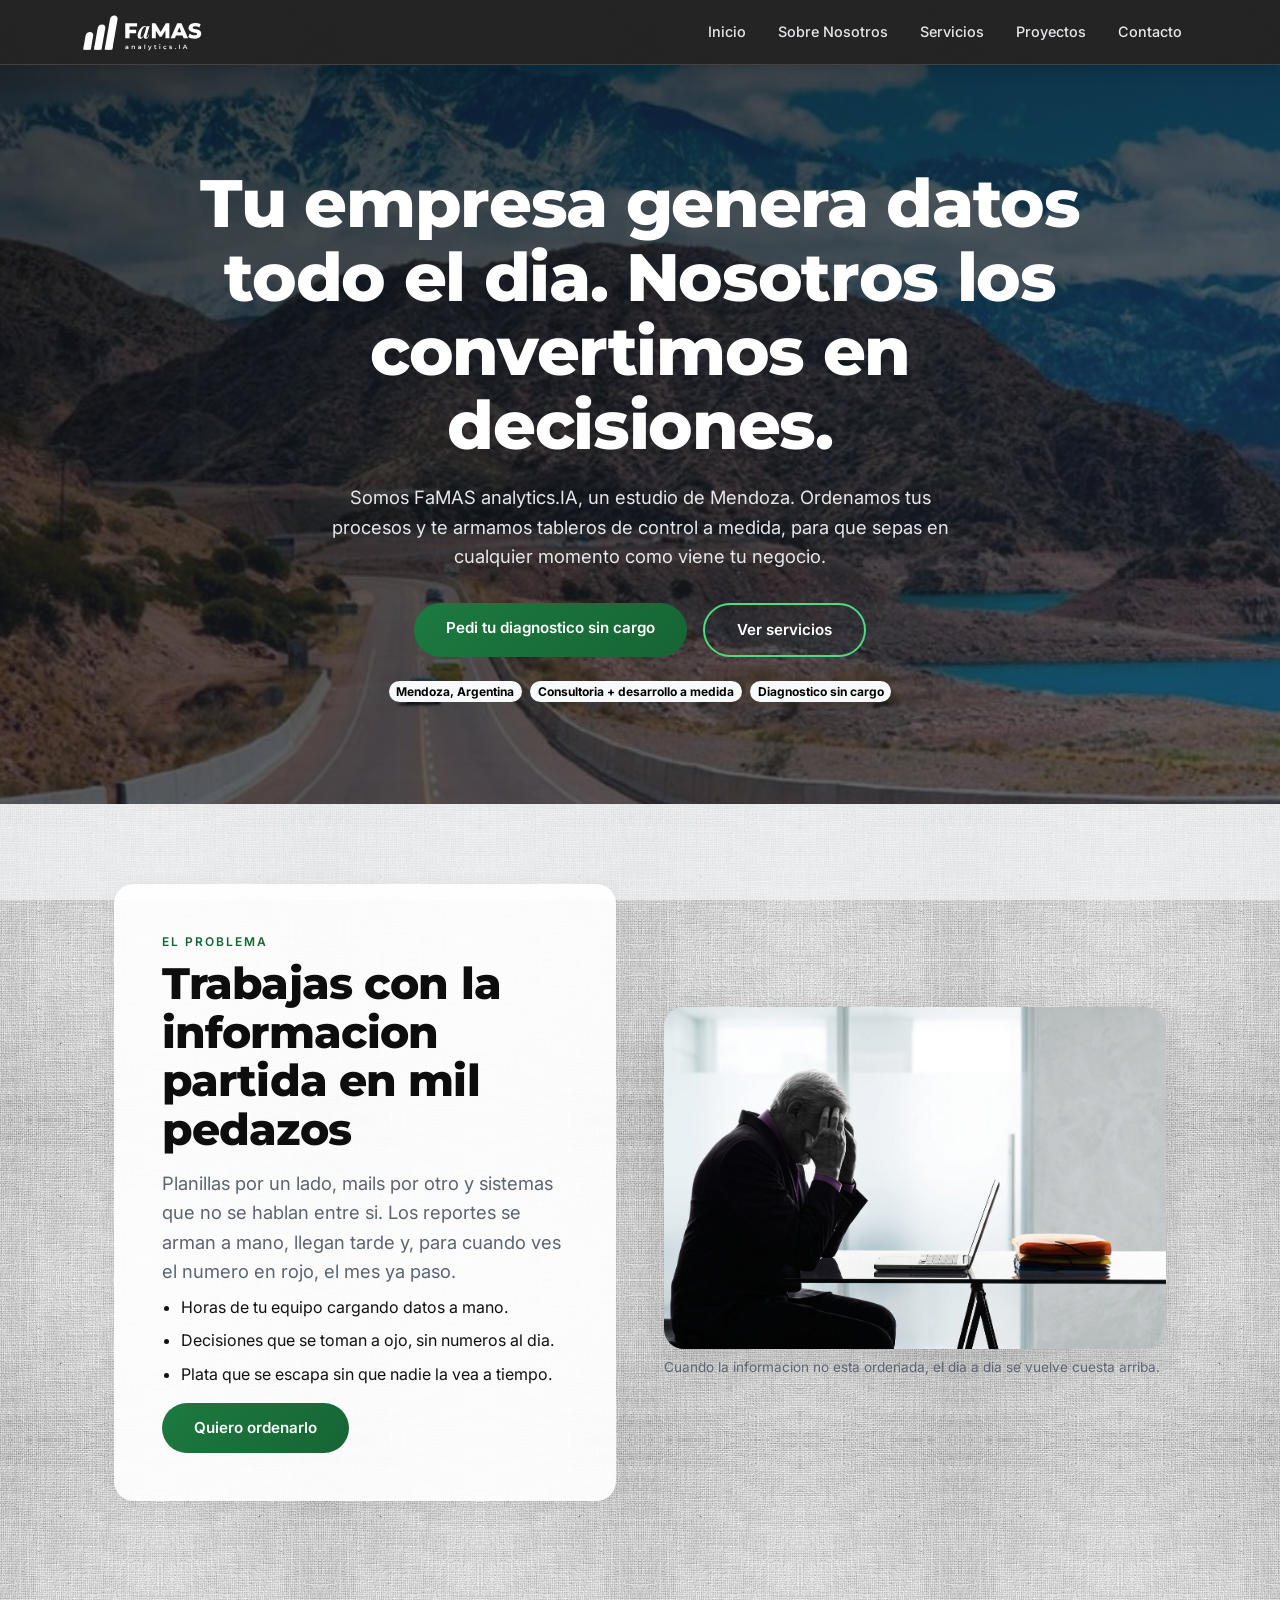
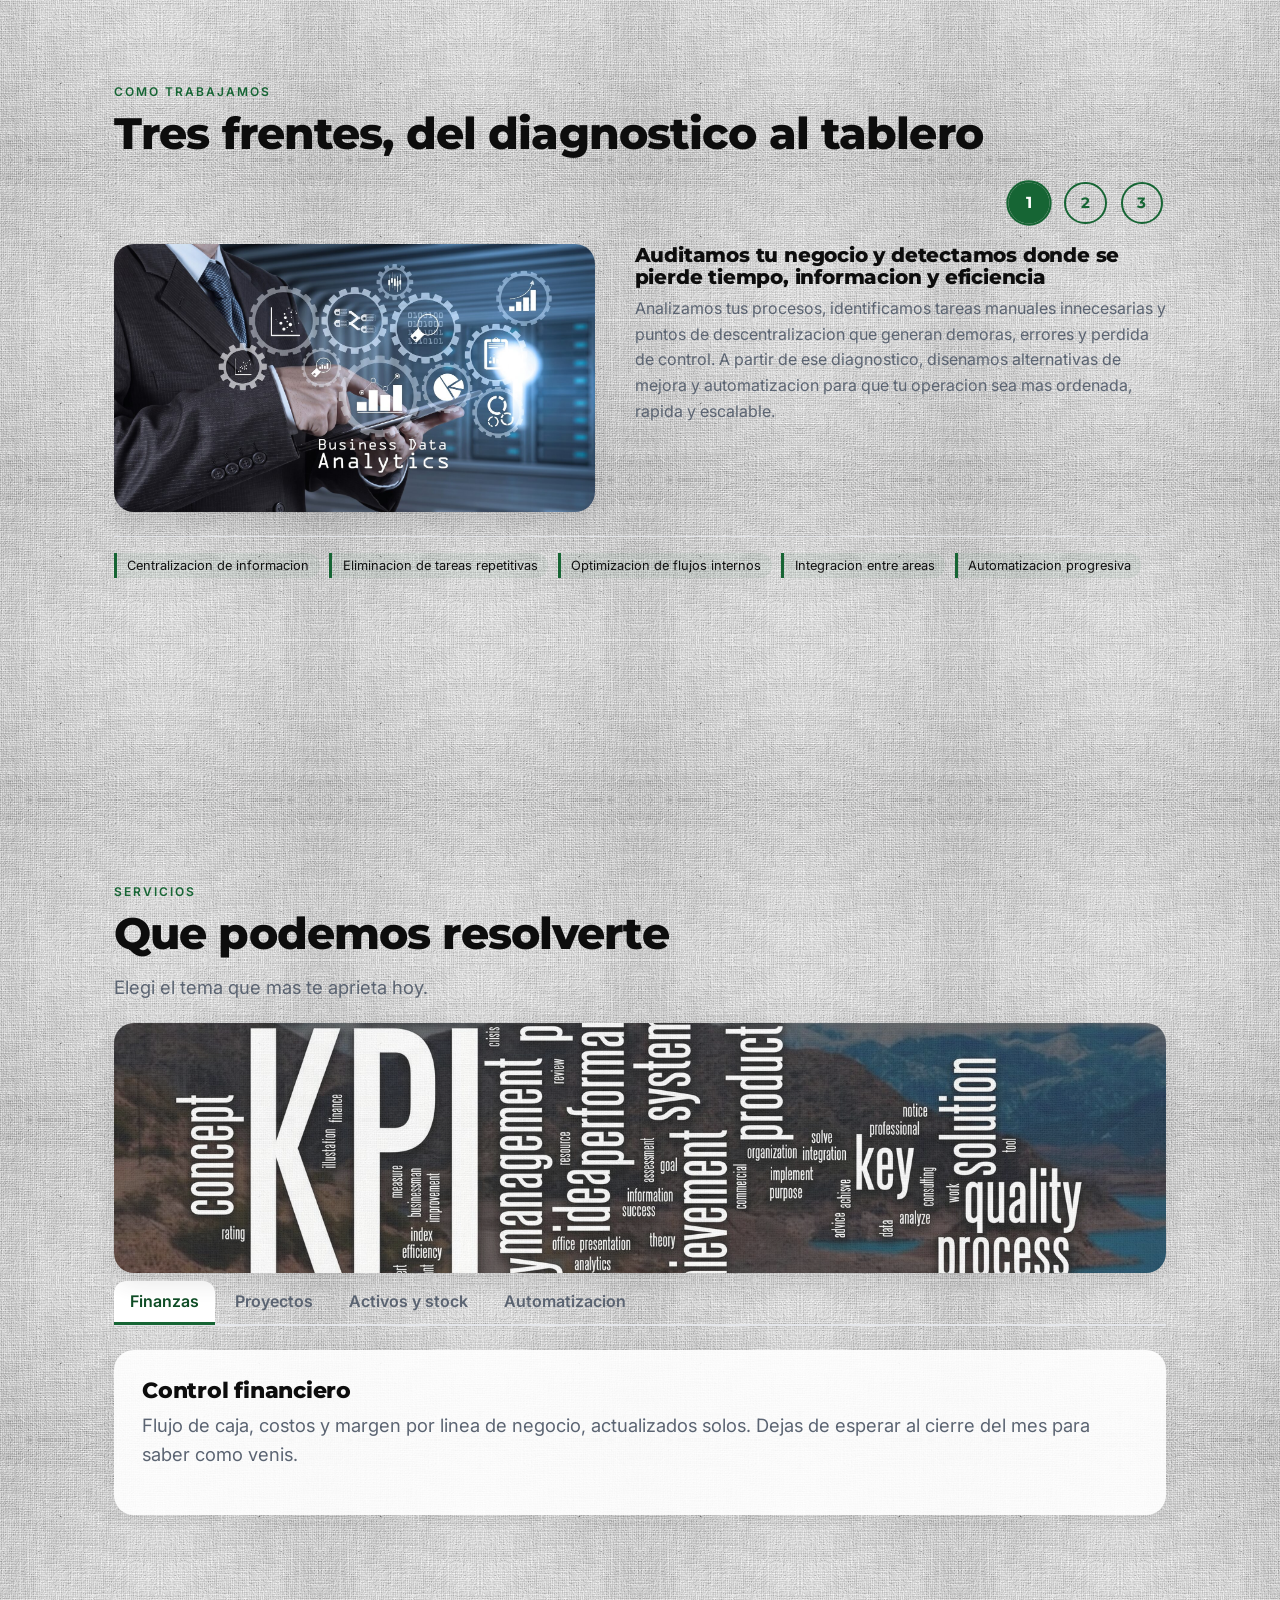
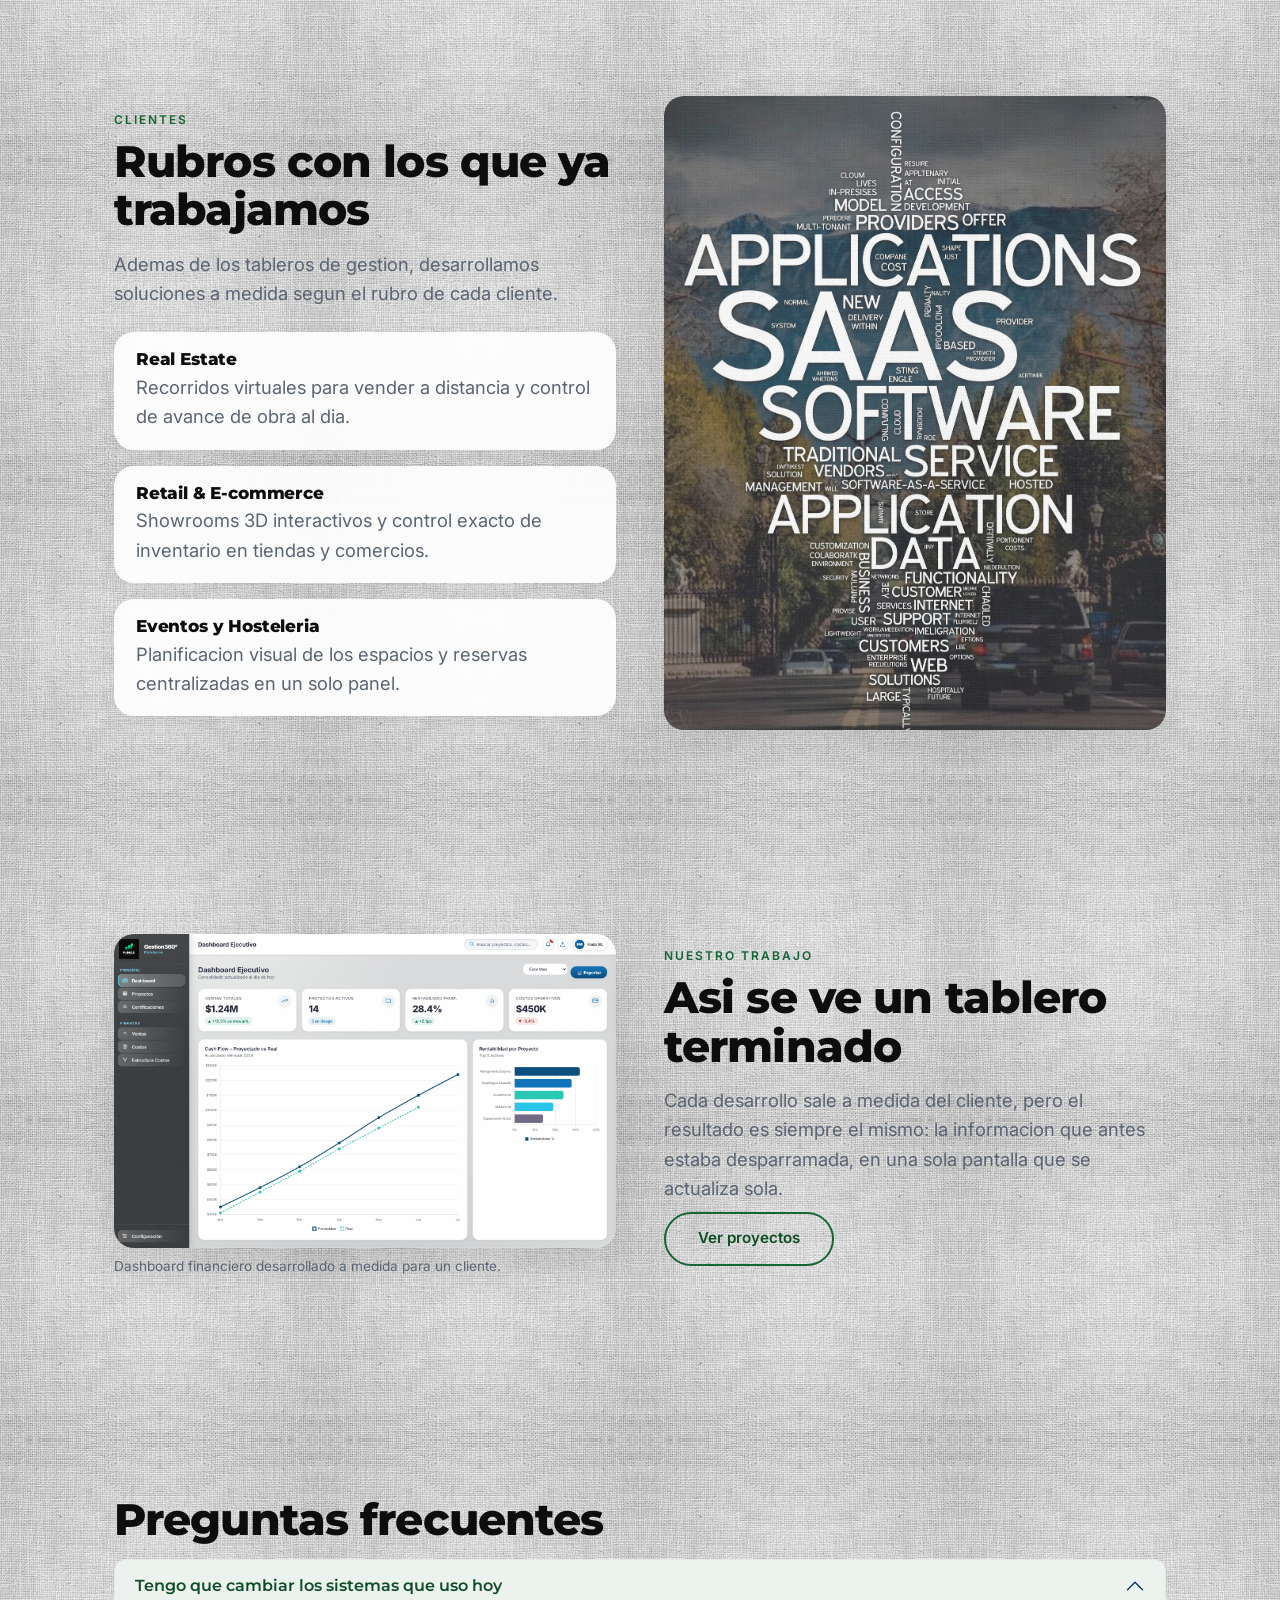
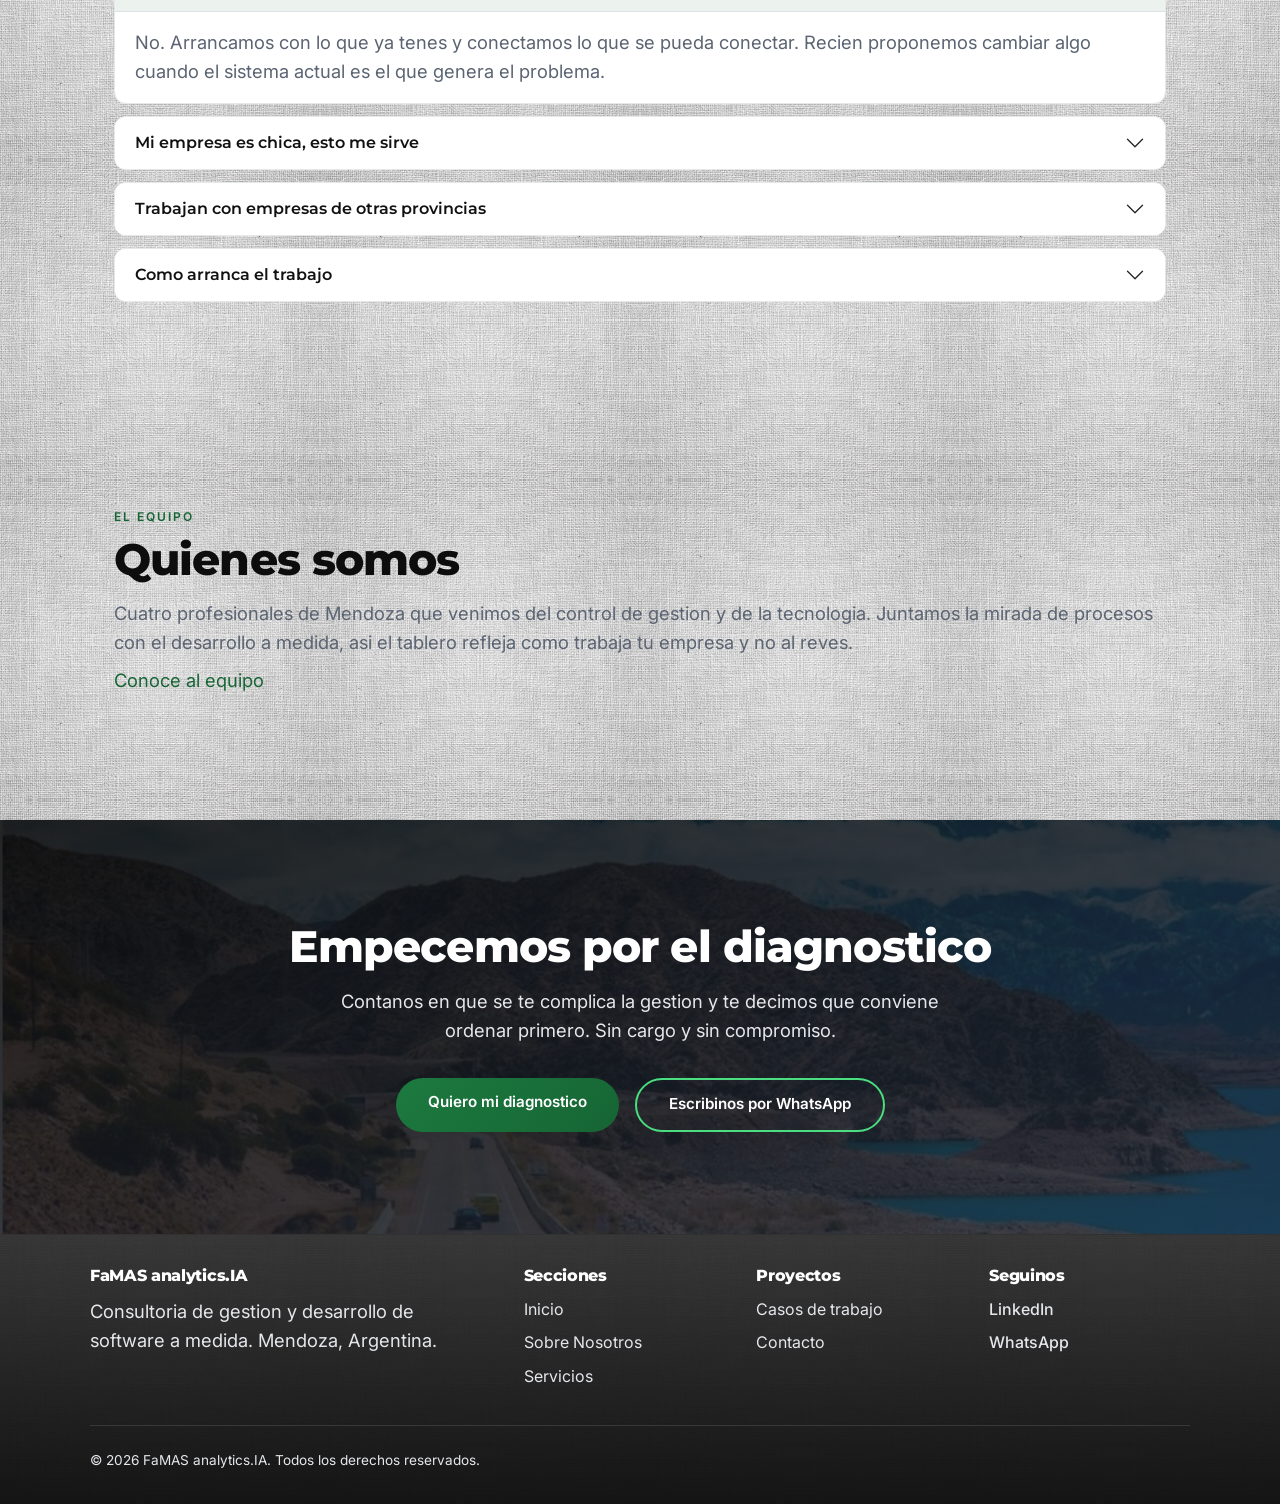
<file: index.html>
<!DOCTYPE html>
<html lang="es">
<head>
  <meta charset="UTF-8">
  <meta name="viewport" content="width=device-width, initial-scale=1.0">
  <title>FaMAS analytics.IA | Consultoria y Desarrollo de Software a Medida en Mendoza</title>
  <link rel="icon" type="image/svg+xml" href="assets/favicon.svg">

  <!-- Entregable 9: SEO on-page -->
  <meta name="description" content="FaMAS analytics.IA es un estudio de consultoria y desarrollo de software a medida en Mendoza. Tableros de control financiero, gestion de proyectos y automatizacion para pymes.">
  <meta name="keywords" content="consultoria de gestion, desarrollo de software a medida, control financiero, dashboards, Mendoza, soluciones inmersivas, real estate, retail, eventos">

  <!-- Entregable 2: fuentes de Google Fonts -->
  <link rel="preconnect" href="https://fonts.googleapis.com">
  <link href="https://fonts.googleapis.com/css2?family=Inter:wght@400;500&family=Montserrat:wght@600;700;800&family=Playfair+Display:ital,wght@1,600&display=swap" rel="stylesheet">
  <!-- Entregable 5: Bootstrap CSS via CDN -->
  <link href="https://cdn.jsdelivr.net/npm/bootstrap@5.3.3/dist/css/bootstrap.min.css" rel="stylesheet">
  <!-- Entregable 8: lib de animaciones (AOS) -->
  <link href="https://unpkg.com/aos@2.3.1/dist/aos.css" rel="stylesheet">
  <!-- Entregable 2: hoja de estilos propia (va despues de Bootstrap para poder sobreescribir) -->
  <link rel="stylesheet" href="styles/styles.css">
</head>
<body>

  <!-- Entregable 5: navbar de bootstrap, responsive con menu hamburguesa -->
  <header class="site-header">
    <nav class="navbar navbar-expand-lg navbar-dark">
      <div class="container">
        <a class="navbar-brand logo" href="index.html">
          <!-- logo en svg, se ve nitido en cualquier tamaño -->
          <img class="logo-img" src="assets/logo-famas-horizontal-blanco.svg" alt="Logo de FaMAS analytics.IA">
        </a>
        <button class="navbar-toggler" type="button" data-bs-toggle="collapse" data-bs-target="#menuPrincipal" aria-controls="menuPrincipal" aria-expanded="false" aria-label="Abrir menu de navegacion">
          <span class="navbar-toggler-icon"></span>
        </button>
        <div class="collapse navbar-collapse" id="menuPrincipal">
          <ul class="navbar-nav ms-auto nav-list">
            <li class="nav-item"><a class="nav-link" href="index.html">Inicio</a></li>
            <li class="nav-item"><a class="nav-link" href="pages/sobre-mi.html">Sobre Nosotros</a></li>
            <li class="nav-item"><a class="nav-link" href="pages/servicios.html">Servicios</a></li>
            <li class="nav-item"><a class="nav-link" href="pages/proyectos.html">Proyectos</a></li>
            <li class="nav-item"><a class="nav-link" href="pages/contacto.html">Contacto</a></li>
          </ul>
        </div>
      </div>
    </nav>
  </header>

  <!-- Entregable 4: main como grid container (mobile-first, areas nombradas) -->
  <main class="page-grid">
    <!-- HERO: seccion oscura con foto de Mendoza de fondo -->
    <section class="hero-full seccion-oscura area-hero">
      <div class="section-inner">
        <h1 class="hero-title">Tu empresa genera datos todo el dia. Nosotros los convertimos en decisiones.</h1>
        <p>Somos FaMAS analytics.IA, un estudio de Mendoza. Ordenamos tus procesos y te armamos tableros de control a medida, para que sepas en cualquier momento como viene tu negocio.</p>

        <div class="hero-acciones">
          <a class="btn" href="pages/contacto.html">Pedi tu diagnostico sin cargo</a>
          <a class="btn btn-secundario" href="pages/servicios.html">Ver servicios</a>
        </div>

        <!-- Entregable 5: badges de bootstrap -->
        <div class="hero-badges">
          <span class="badge rounded-pill text-bg-light">Mendoza, Argentina</span>
          <span class="badge rounded-pill text-bg-light">Consultoria + desarrollo a medida</span>
          <span class="badge rounded-pill text-bg-light">Diagnostico sin cargo</span>
        </div>
      </div>
    </section>

    <!-- EL PROBLEMA: bloque claro con texto y foto -->
    <section class="bloque-alterno area-problema" data-aos="fade-up">
      <div class="alterno-texto">
        <p class="alterno-antetitulo">El problema</p>
        <h2>Trabajas con la informacion partida en mil pedazos</h2>
        <p>Planillas por un lado, mails por otro y sistemas que no se hablan entre si. Los reportes se arman a mano, llegan tarde y, para cuando ves el numero en rojo, el mes ya paso.</p>
        <ul class="highlight-list">
          <li>Horas de tu equipo cargando datos a mano.</li>
          <li>Decisiones que se toman a ojo, sin numeros al dia.</li>
          <li>Plata que se escapa sin que nadie la vea a tiempo.</li>
        </ul>
        <a class="btn" href="pages/contacto.html">Quiero ordenarlo</a>
      </div>
      <figure class="media-figure alterno-img">
        <img src="assets/Problema_.jpg" alt="Empresario agobiado frente a la computadora, rodeado de carpetas y papeles">
        <figcaption>Cuando la informacion no esta ordenada, el dia a dia se vuelve cuesta arriba.</figcaption>
      </figure>
    </section>

    <!-- COMO TRABAJAMOS: slider a dos columnas -->
    <section class="proceso area-fases" data-aos="fade-up">
      <div class="proceso-cabecera">
        <p class="alterno-antetitulo">Como trabajamos</p>
        <h2>Tres frentes, del diagnostico al tablero</h2>
      </div>

      <div id="frentesCarrusel" class="carousel slide proceso-carrusel" data-bs-interval="false" data-bs-touch="true">
        <!-- botones numerados de cada frente, arriba del texto -->
        <div class="carousel-indicators frente-nav">
          <button type="button" data-bs-target="#frentesCarrusel" data-bs-slide-to="0" class="active" aria-current="true" aria-label="Frente 1">1</button>
          <button type="button" data-bs-target="#frentesCarrusel" data-bs-slide-to="1" aria-label="Frente 2">2</button>
          <button type="button" data-bs-target="#frentesCarrusel" data-bs-slide-to="2" aria-label="Frente 3">3</button>
        </div>
        <div class="carousel-inner">

          <!-- 1) auditoria y diagnostico operativo -->
          <div class="carousel-item active">
            <div class="frente-grid">
              <figure class="frente-img">
                <img src="assets/INTRO1.jpg" alt="Analisis de procesos de negocio con graficos e indicadores">
              </figure>
              <div class="frente-texto">
                <h3>Auditamos tu negocio y detectamos donde se pierde tiempo, informacion y eficiencia</h3>
                <p>Analizamos tus procesos, identificamos tareas manuales innecesarias y puntos de descentralizacion que generan demoras, errores y perdida de control. A partir de ese diagnostico, disenamos alternativas de mejora y automatizacion para que tu operacion sea mas ordenada, rapida y escalable.</p>
              </div>
              <div class="frente-items">
                <ul class="lista-items">
                  <li>Centralizacion de informacion</li>
                  <li>Eliminacion de tareas repetitivas</li>
                  <li>Optimizacion de flujos internos</li>
                  <li>Integracion entre areas</li>
                  <li>Automatizacion progresiva</li>
                </ul>
              </div>
            </div>
          </div>

          <!-- 2) desarrollo de aplicaciones a medida -->
          <div class="carousel-item">
            <div class="frente-grid">
              <figure class="frente-img">
                <img src="assets/INTRO1.jpg" alt="Analisis de procesos de negocio con graficos e indicadores">
              </figure>
              <div class="frente-texto">
                <h3>Desarrollamos aplicaciones modernas y escalables, adaptadas a tu negocio</h3>
                <p>Creamos soluciones digitales que resuelven problemas reales de tu operacion. Desde plataformas de venta hasta sistemas empresariales completos, desarrollamos aplicaciones seguras, rapidas y pensadas para crecer con tu empresa.</p>
                <p class="proceso-cierre">Elegimos la tecnologia ideal segun tu operacion, tus objetivos y tu presupuesto.</p>
              </div>
              <div class="frente-items">
                <h4 class="proceso-subtitulo">Modelos de desarrollo</h4>
                <ul class="lista-items">
                  <li>E-commerce</li>
                  <li>SaaS</li>
                  <li>Apps de Servicios / On-Demand</li>
                  <li>Marketplace</li>
                  <li>ERP / Gestion Empresarial</li>
                  <li>CRM</li>
                  <li>Apps de Productividad</li>
                  <li>Apps de Entretenimiento</li>
                  <li>HealthTech</li>
                </ul>
                <h4 class="proceso-subtitulo">Tecnologias y plataformas</h4>
                <ul class="lista-items">
                  <li>Web Apps</li>
                  <li>Mobile Apps (Android / iOS)</li>
                  <li>Desktop Apps (Windows / macOS)</li>
                  <li>Apps Hibridas</li>
                  <li>PWA (Progressive Web Apps)</li>
                </ul>
              </div>
            </div>
          </div>

          <!-- 3) excel, dashboards y automatizacion de datos -->
          <div class="carousel-item">
            <div class="frente-grid">
              <figure class="frente-img">
                <img src="assets/INTRO1.jpg" alt="Analisis de procesos de negocio con graficos e indicadores">
              </figure>
              <div class="frente-texto">
                <h3>Optimizamos tus herramientas actuales para que trabajen por vos</h3>
                <p>Automatizamos planillas, creamos templates inteligentes y desarrollamos dashboards profesionales para transformar tus datos en decisiones claras y accionables.</p>
                <p class="proceso-cierre">Mas claridad. Mas control. Mas eficiencia.</p>
              </div>
              <div class="frente-items">
                <ul class="lista-items">
                  <li>Automatizacion de planillas Excel</li>
                  <li>Templates inteligentes</li>
                  <li>Dashboards en Power BI</li>
                  <li>Flujo de fondos</li>
                  <li>Certificaciones</li>
                  <li>P&amp;L</li>
                  <li>Histogramas</li>
                  <li>Presupuestos anuales</li>
                  <li>Cotizaciones</li>
                  <li>Analisis de Precios Unitarios</li>
                  <li>Redeterminaciones</li>
                </ul>
              </div>
            </div>
          </div>

        </div>

      </div>
    </section>

    <!-- SERVICIOS: seccion clara con tabs de bootstrap -->
    <section class="section area-servicios" data-aos="fade-up">
      <p class="alterno-antetitulo">Servicios</p>
      <h2>Que podemos resolverte</h2>
      <p>Elegi el tema que mas te aprieta hoy.</p>

      <!-- banner horizontal de la seccion -->
      <div class="servicios-banner" role="img" aria-label="Collage de conceptos de gestion, datos y tecnologia"></div>

      <ul class="nav nav-tabs tabs-servicios" id="tabsServicios" role="tablist">
        <li class="nav-item" role="presentation">
          <button class="nav-link active" id="tab-finanzas" data-bs-toggle="tab" data-bs-target="#panel-finanzas" type="button" role="tab" aria-controls="panel-finanzas" aria-selected="true">Finanzas</button>
        </li>
        <li class="nav-item" role="presentation">
          <button class="nav-link" id="tab-proyectos" data-bs-toggle="tab" data-bs-target="#panel-proyectos" type="button" role="tab" aria-controls="panel-proyectos" aria-selected="false">Proyectos</button>
        </li>
        <li class="nav-item" role="presentation">
          <button class="nav-link" id="tab-activos" data-bs-toggle="tab" data-bs-target="#panel-activos" type="button" role="tab" aria-controls="panel-activos" aria-selected="false">Activos y stock</button>
        </li>
        <li class="nav-item" role="presentation">
          <button class="nav-link" id="tab-automatizacion" data-bs-toggle="tab" data-bs-target="#panel-automatizacion" type="button" role="tab" aria-controls="panel-automatizacion" aria-selected="false">Automatizacion</button>
        </li>
      </ul>

      <div class="tab-content paneles-servicios">
        <div class="tab-pane fade show active" id="panel-finanzas" role="tabpanel" aria-labelledby="tab-finanzas">
          <h3>Control financiero</h3>
          <p>Flujo de caja, costos y margen por linea de negocio, actualizados solos. Dejas de esperar al cierre del mes para saber como venis.</p>
        </div>
        <div class="tab-pane fade" id="panel-proyectos" role="tabpanel" aria-labelledby="tab-proyectos">
          <h3>Gestion de proyectos</h3>
          <p>Avance, certificacion, facturacion y cobranza de cada proyecto en un solo lugar, con el historico de lo que se presupuesto contra lo que termino costando.</p>
        </div>
        <div class="tab-pane fade" id="panel-activos" role="tabpanel" aria-labelledby="tab-activos">
          <h3>Activos, stock y logistica</h3>
          <p>Que tenes, donde esta y quien lo usa. Control de equipos, materiales y movimientos sin planillas paralelas.</p>
        </div>
        <div class="tab-pane fade" id="panel-automatizacion" role="tabpanel" aria-labelledby="tab-automatizacion">
          <h3>Automatizacion con IA</h3>
          <p>Tareas repetitivas que hoy te comen horas: carga de datos, armado de reportes y alertas cuando algo se sale de lo previsto.</p>
        </div>
      </div>
    </section>

    <!-- CLIENTES: bloque de 2 columnas, texto y widgets a la izquierda, imagen a la derecha -->
    <section class="bloque-alterno area-industrias" data-aos="fade-up">
      <div>
        <p class="alterno-antetitulo">Clientes</p>
        <h2>Rubros con los que ya trabajamos</h2>
        <p>Ademas de los tableros de gestion, desarrollamos soluciones a medida segun el rubro de cada cliente.</p>
        <div class="clientes-cards">
          <article class="card-mini" data-aos="fade-up">
            <h3>Real Estate</h3>
            <p>Recorridos virtuales para vender a distancia y control de avance de obra al dia.</p>
          </article>
          <article class="card-mini" data-aos="fade-up" data-aos-delay="100">
            <h3>Retail &amp; E-commerce</h3>
            <p>Showrooms 3D interactivos y control exacto de inventario en tiendas y comercios.</p>
          </article>
          <article class="card-mini" data-aos="fade-up" data-aos-delay="200">
            <h3>Eventos y Hosteleria</h3>
            <p>Planificacion visual de los espacios y reservas centralizadas en un solo panel.</p>
          </article>
        </div>
      </div>
      <figure class="media-figure alterno-img">
        <img src="assets/fondo1.jpg" class="fondo-suave" alt="Collage de conceptos de software y aplicaciones sobre una vista de Mendoza">
      </figure>
    </section>

    <!-- NUESTRO TRABAJO: bloque claro con el dashboard real -->
    <section class="bloque-alterno area-trabajo" data-aos="fade-up">
      <figure class="media-figure alterno-img">
        <img src="assets/famas360-01-dashboard.png" alt="Tablero de control financiero de una app desarrollada a medida, con graficos de rentabilidad">
        <figcaption>Dashboard financiero desarrollado a medida para un cliente.</figcaption>
      </figure>
      <div class="alterno-texto">
        <p class="alterno-antetitulo">Nuestro trabajo</p>
        <h2>Asi se ve un tablero terminado</h2>
        <p>Cada desarrollo sale a medida del cliente, pero el resultado es siempre el mismo: la informacion que antes estaba desparramada, en una sola pantalla que se actualiza sola.</p>
        <a class="btn btn-secundario" href="pages/proyectos.html">Ver proyectos</a>
      </div>
    </section>

    <!-- Entregable 5: accordion de bootstrap con las preguntas que mas nos hacen -->
    <section class="section area-faq" data-aos="fade-up">
      <h2>Preguntas frecuentes</h2>
      <div class="accordion faq-lista" id="preguntasFrecuentes">
        <div class="accordion-item">
          <h3 class="accordion-header" id="cabecera-uno">
            <button class="accordion-button" type="button" data-bs-toggle="collapse" data-bs-target="#respuesta-uno" aria-expanded="true" aria-controls="respuesta-uno">Tengo que cambiar los sistemas que uso hoy</button>
          </h3>
          <div id="respuesta-uno" class="accordion-collapse collapse show" aria-labelledby="cabecera-uno" data-bs-parent="#preguntasFrecuentes">
            <div class="accordion-body">
              <p>No. Arrancamos con lo que ya tenes y conectamos lo que se pueda conectar. Recien proponemos cambiar algo cuando el sistema actual es el que genera el problema.</p>
            </div>
          </div>
        </div>

        <div class="accordion-item">
          <h3 class="accordion-header" id="cabecera-dos">
            <button class="accordion-button collapsed" type="button" data-bs-toggle="collapse" data-bs-target="#respuesta-dos" aria-expanded="false" aria-controls="respuesta-dos">Mi empresa es chica, esto me sirve</button>
          </h3>
          <div id="respuesta-dos" class="accordion-collapse collapse" aria-labelledby="cabecera-dos" data-bs-parent="#preguntasFrecuentes">
            <div class="accordion-body">
              <p>Si. Cuanto mas chica es la estructura, mas pesa cada hora que se va en cargar datos a mano. Empezamos por un solo modulo y crecemos desde ahi.</p>
            </div>
          </div>
        </div>

        <div class="accordion-item">
          <h3 class="accordion-header" id="cabecera-tres">
            <button class="accordion-button collapsed" type="button" data-bs-toggle="collapse" data-bs-target="#respuesta-tres" aria-expanded="false" aria-controls="respuesta-tres">Trabajan con empresas de otras provincias</button>
          </h3>
          <div id="respuesta-tres" class="accordion-collapse collapse" aria-labelledby="cabecera-tres" data-bs-parent="#preguntasFrecuentes">
            <div class="accordion-body">
              <p>Si. Estamos en Mendoza y trabajamos a distancia sin problema; las reuniones de diagnostico y de seguimiento se hacen por videollamada.</p>
            </div>
          </div>
        </div>

        <div class="accordion-item">
          <h3 class="accordion-header" id="cabecera-cuatro">
            <button class="accordion-button collapsed" type="button" data-bs-toggle="collapse" data-bs-target="#respuesta-cuatro" aria-expanded="false" aria-controls="respuesta-cuatro">Como arranca el trabajo</button>
          </h3>
          <div id="respuesta-cuatro" class="accordion-collapse collapse" aria-labelledby="cabecera-cuatro" data-bs-parent="#preguntasFrecuentes">
            <div class="accordion-body">
              <p>Con una charla sin cargo donde nos contas como gestionas hoy. De ahi sale un diagnostico con lo que conviene ordenar primero y una propuesta de trabajo por etapas.</p>
            </div>
          </div>
        </div>
      </div>
    </section>

    <!-- bloque corto, el detalle del equipo esta en sobre nosotros -->
    <section class="section area-quienes" data-aos="fade-up">
      <p class="alterno-antetitulo">El equipo</p>
      <h2>Quienes somos</h2>
      <p>Cuatro profesionales de Mendoza que venimos del control de gestion y de la tecnologia. Juntamos la mirada de procesos con el desarrollo a medida, asi el tablero refleja como trabaja tu empresa y no al reves.</p>
      <p><a href="pages/sobre-mi.html">Conoce al equipo</a></p>
    </section>

    <!-- franja de cierre a todo el ancho, con foto de fondo -->
    <section class="section-full cierre area-cierre" data-aos="fade-up">
      <div class="section-inner">
        <h2>Empecemos por el diagnostico</h2>
        <p>Contanos en que se te complica la gestion y te decimos que conviene ordenar primero. Sin cargo y sin compromiso.</p>
        <div class="hero-acciones">
          <a class="btn" href="pages/contacto.html">Quiero mi diagnostico</a>
          <a class="btn btn-secundario" href="https://wa.me/5492615087856" target="_blank">Escribinos por WhatsApp</a>
        </div>
      </div>
    </section>
  </main>

  <!-- Entregable 1: footer con columnas, copyright y redes -->
  <footer class="site-footer">
    <div class="footer-grid">
      <div class="footer-col">
        <h2 class="footer-marca">FaMAS analytics.IA</h2>
        <p>Consultoria de gestion y desarrollo de software a medida. Mendoza, Argentina.</p>
      </div>

      <div class="footer-col">
        <h2>Secciones</h2>
        <ul class="footer-lista">
          <li><a href="index.html">Inicio</a></li>
          <li><a href="pages/sobre-mi.html">Sobre Nosotros</a></li>
          <li><a href="pages/servicios.html">Servicios</a></li>
        </ul>
      </div>

      <div class="footer-col">
        <h2>Proyectos</h2>
        <ul class="footer-lista">
          <li><a href="pages/proyectos.html">Casos de trabajo</a></li>
          <li><a href="pages/contacto.html">Contacto</a></li>
        </ul>
      </div>

      <div class="footer-col">
        <h2>Seguinos</h2>
        <ul class="social-list footer-lista">
          <li><a href="https://www.linkedin.com/in/federico-mastrascusa-a8b022154/" target="_blank">LinkedIn</a></li>
          <li><a href="https://wa.me/5492615087856" target="_blank">WhatsApp</a></li>
        </ul>
      </div>
    </div>

    <p class="footer-legal">&copy; 2026 FaMAS analytics.IA. Todos los derechos reservados.</p>
  </footer>

  <!-- Entregable 5: bootstrap JS bundle (trae popper) -->
  <script src="https://cdn.jsdelivr.net/npm/bootstrap@5.3.3/dist/js/bootstrap.bundle.min.js"></script>
  <!-- Entregable 8: lib de animaciones (AOS) -->
  <script src="https://unpkg.com/aos@2.3.1/dist/aos.js"></script>
  <script>AOS.init({ duration: 700, once: true });</script>
</body>
</html>
</file>
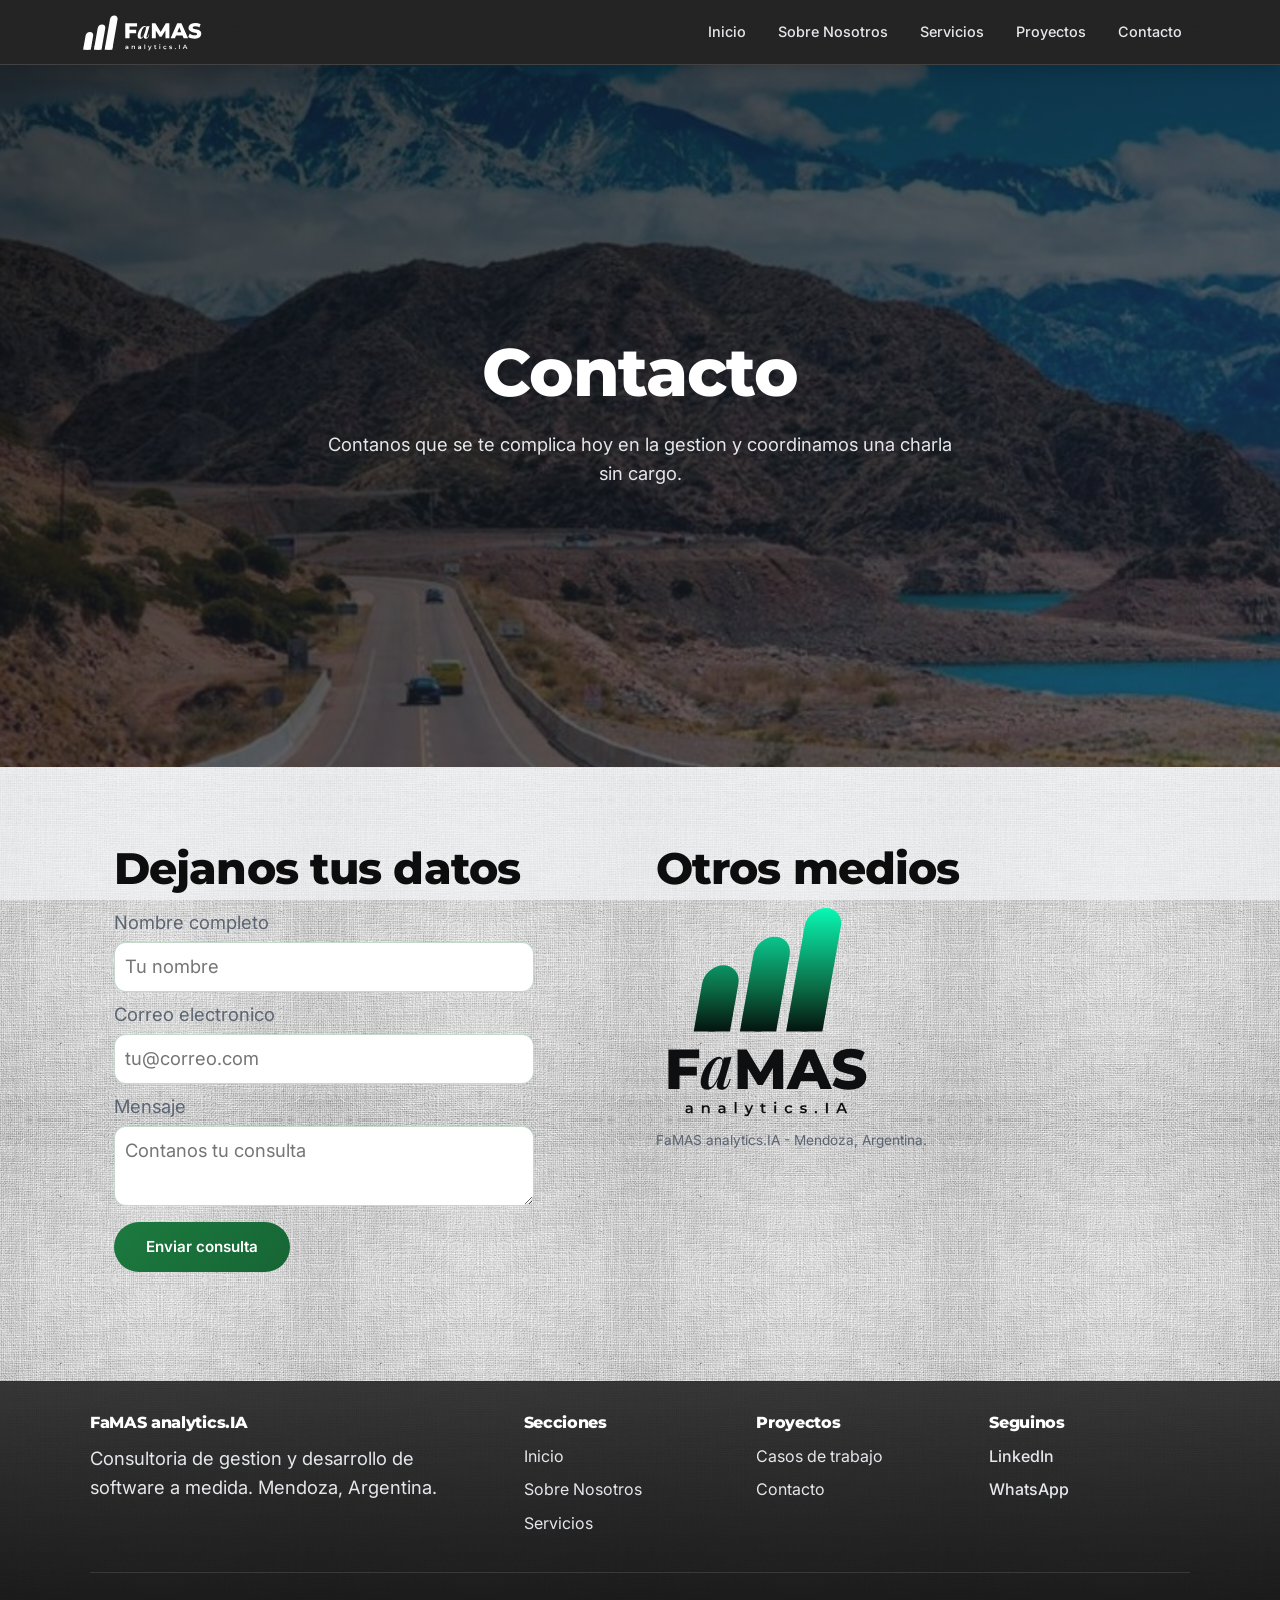
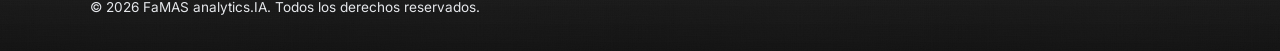
<file: pages/contacto.html>
<!DOCTYPE html>
<html lang="es">
<head>
  <meta charset="UTF-8">
  <meta name="viewport" content="width=device-width, initial-scale=1.0">
  <title>Contacto | FaMAS analytics.IA - Consultoria en Mendoza</title>
  <link rel="icon" type="image/svg+xml" href="../assets/favicon.svg">

  <!-- Entregable 9: SEO on-page -->
  <meta name="description" content="Escribinos a FaMAS analytics.IA y coordinamos una charla sin cargo sobre control de gestion y desarrollo de software a medida en Mendoza.">
  <meta name="keywords" content="contacto consultoria Mendoza, diagnostico sin cargo, presupuesto desarrollo web">

  <!-- Entregable 2: fuentes de Google Fonts -->
  <link rel="preconnect" href="https://fonts.googleapis.com">
  <link href="https://fonts.googleapis.com/css2?family=Inter:wght@400;500&family=Montserrat:wght@600;700;800&family=Playfair+Display:ital,wght@1,600&display=swap" rel="stylesheet">
  <!-- Entregable 5: Bootstrap CSS via CDN -->
  <link href="https://cdn.jsdelivr.net/npm/bootstrap@5.3.3/dist/css/bootstrap.min.css" rel="stylesheet">
  <!-- Entregable 8: lib de animaciones (AOS) -->
  <link href="https://unpkg.com/aos@2.3.1/dist/aos.css" rel="stylesheet">
  <!-- Entregable 2: hoja de estilos propia (va despues de Bootstrap para poder sobreescribir) -->
  <link rel="stylesheet" href="../styles/styles.css">
</head>
<body>

  <!-- Entregable 5: navbar de bootstrap, responsive con menu hamburguesa -->
  <header class="site-header">
    <nav class="navbar navbar-expand-lg navbar-dark">
      <div class="container">
        <a class="navbar-brand logo" href="../index.html">
          <!-- logo en svg, se ve nitido en cualquier tamaño -->
          <img class="logo-img" src="../assets/logo-famas-horizontal-blanco.svg" alt="Logo de FaMAS analytics.IA">
        </a>
        <button class="navbar-toggler" type="button" data-bs-toggle="collapse" data-bs-target="#menuPrincipal" aria-controls="menuPrincipal" aria-expanded="false" aria-label="Abrir menu de navegacion">
          <span class="navbar-toggler-icon"></span>
        </button>
        <div class="collapse navbar-collapse" id="menuPrincipal">
          <ul class="navbar-nav ms-auto nav-list">
            <li class="nav-item"><a class="nav-link" href="../index.html">Inicio</a></li>
            <li class="nav-item"><a class="nav-link" href="sobre-mi.html">Sobre Nosotros</a></li>
            <li class="nav-item"><a class="nav-link" href="servicios.html">Servicios</a></li>
            <li class="nav-item"><a class="nav-link" href="proyectos.html">Proyectos</a></li>
            <li class="nav-item"><a class="nav-link" href="contacto.html">Contacto</a></li>
          </ul>
        </div>
      </div>
    </nav>
  </header>

  <main>
    <section class="hero-full seccion-oscura">
      <div class="section-inner">
        <h1>Contacto</h1>
        <p>Contanos que se te complica hoy en la gestion y coordinamos una charla sin cargo.</p>
      </div>
    </section>

    <!-- Entregable 8: layout responsive propio de esta pagina (columna en mobile, 2 columnas desde 1024px) -->
    <section class="section contacto-flex">
      <div class="contacto-form-col" data-aos="fade-up">
        <h2>Dejanos tus datos</h2>
        <form class="contact-form" action="#" method="post">
          <p>
            <label for="nombre">Nombre completo</label><br>
            <input class="form-input" type="text" id="nombre" name="nombre" placeholder="Tu nombre" required>
          </p>
          <p>
            <label for="email">Correo electronico</label><br>
            <input class="form-input" type="email" id="email" name="email" placeholder="tu@correo.com" required>
          </p>
          <p>
            <label for="mensaje">Mensaje</label><br>
            <textarea class="form-input" id="mensaje" name="mensaje" placeholder="Contanos tu consulta"></textarea>
          </p>
          <p>
            <input class="btn" type="submit" value="Enviar consulta">
          </p>
        </form>
      </div>

      <div class="contacto-info-col" data-aos="fade-up">
        <h2>Otros medios</h2>
        <figure class="media-figure">
          <img src="../assets/logo-famas-color.svg" alt="Logotipo de FaMAS analytics.IA: tres barras verdes ascendentes junto al nombre">
          <figcaption>FaMAS analytics.IA - Mendoza, Argentina.</figcaption>
        </figure>
      </div>
    </section>
  </main>

  <!-- Entregable 1: footer con columnas, copyright y redes -->
  <footer class="site-footer">
    <div class="footer-grid">
      <div class="footer-col">
        <h2 class="footer-marca">FaMAS analytics.IA</h2>
        <p>Consultoria de gestion y desarrollo de software a medida. Mendoza, Argentina.</p>
      </div>

      <div class="footer-col">
        <h2>Secciones</h2>
        <ul class="footer-lista">
          <li><a href="../index.html">Inicio</a></li>
          <li><a href="../pages/sobre-mi.html">Sobre Nosotros</a></li>
          <li><a href="../pages/servicios.html">Servicios</a></li>
        </ul>
      </div>

      <div class="footer-col">
        <h2>Proyectos</h2>
        <ul class="footer-lista">
          <li><a href="../pages/proyectos.html">Casos de trabajo</a></li>
          <li><a href="../pages/contacto.html">Contacto</a></li>
        </ul>
      </div>

      <div class="footer-col">
        <h2>Seguinos</h2>
        <ul class="social-list footer-lista">
          <li><a href="https://www.linkedin.com/in/federico-mastrascusa-a8b022154/" target="_blank">LinkedIn</a></li>
          <li><a href="https://wa.me/5492615087856" target="_blank">WhatsApp</a></li>
        </ul>
      </div>
    </div>

    <p class="footer-legal">&copy; 2026 FaMAS analytics.IA. Todos los derechos reservados.</p>
  </footer>

  <!-- Entregable 5: bootstrap JS bundle (trae popper) -->
  <script src="https://cdn.jsdelivr.net/npm/bootstrap@5.3.3/dist/js/bootstrap.bundle.min.js"></script>
  <!-- Entregable 8: lib de animaciones (AOS) -->
  <script src="https://unpkg.com/aos@2.3.1/dist/aos.js"></script>
  <script>AOS.init({ duration: 700, once: true });</script>
</body>
</html>
</file>
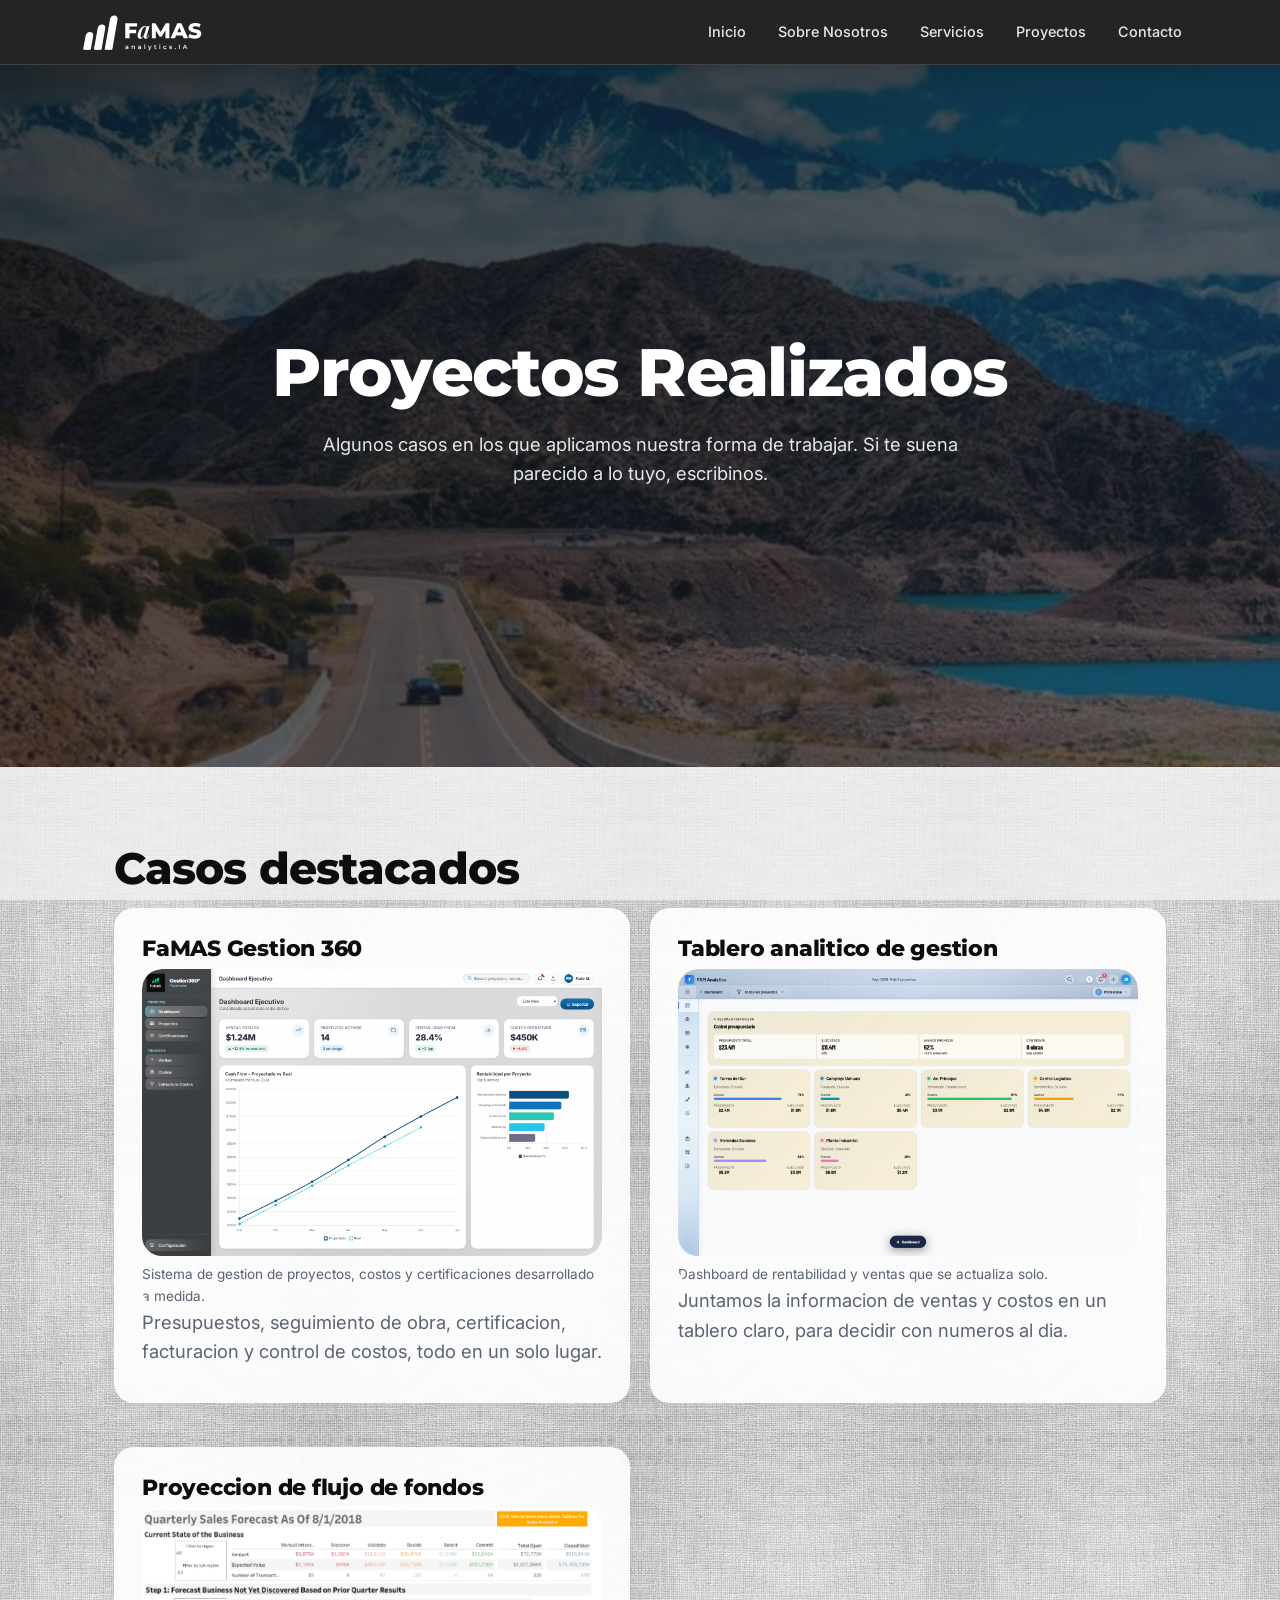
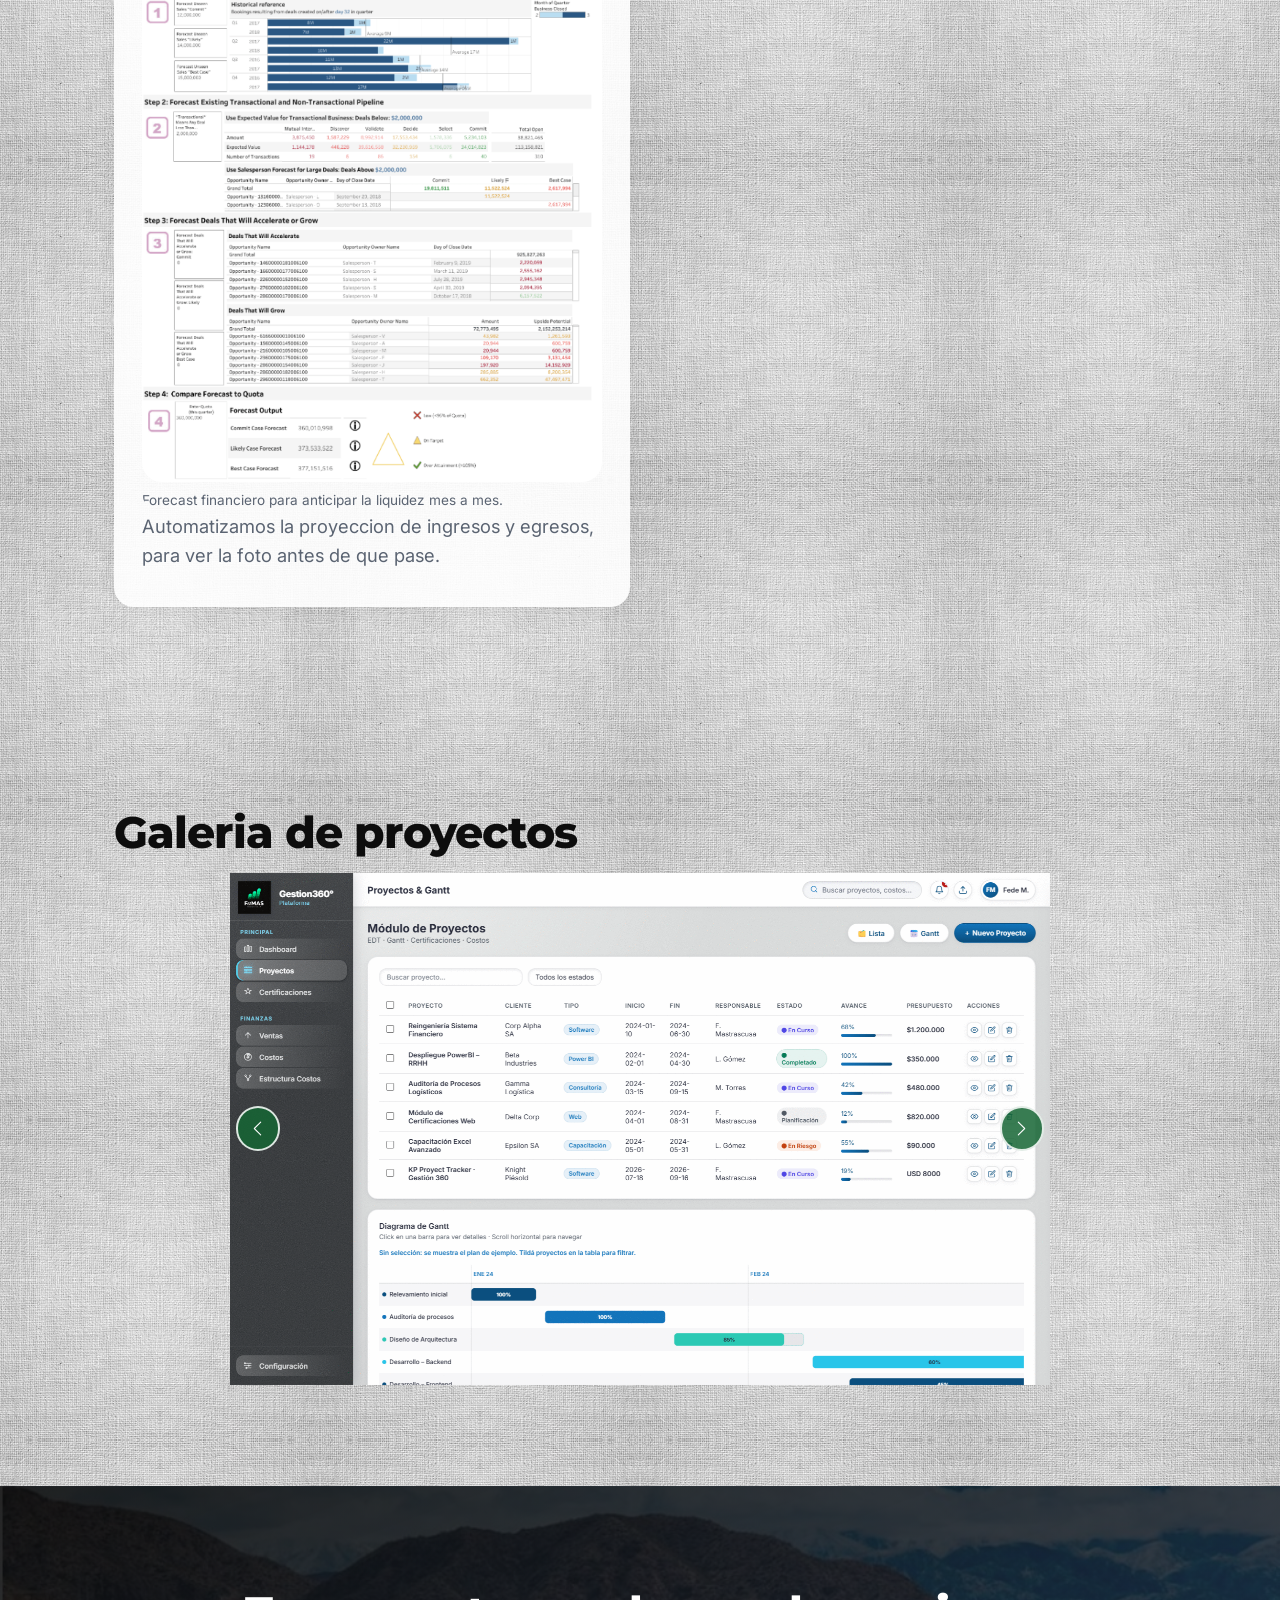
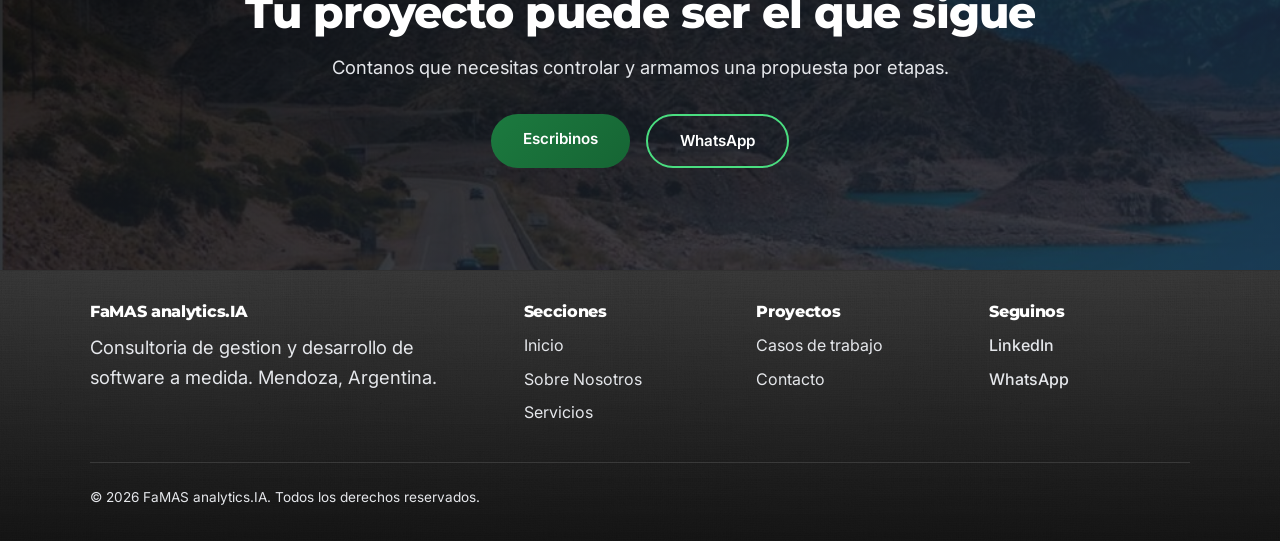
<file: pages/proyectos.html>
<!DOCTYPE html>
<html lang="es">
<head>
  <meta charset="UTF-8">
  <meta name="viewport" content="width=device-width, initial-scale=1.0">
  <title>Proyectos Realizados | FaMAS analytics.IA</title>
  <link rel="icon" type="image/svg+xml" href="../assets/favicon.svg">

  <!-- Entregable 9: SEO on-page -->
  <meta name="description" content="Casos de exito de FaMAS analytics.IA: dashboards ejecutivos para real estate y sistemas de seguimiento de proyectos de construccion.">
  <meta name="keywords" content="casos de exito, dashboard ejecutivo, seguimiento de proyectos, real estate, construccion">

  <!-- Entregable 2: fuentes de Google Fonts -->
  <link rel="preconnect" href="https://fonts.googleapis.com">
  <link href="https://fonts.googleapis.com/css2?family=Inter:wght@400;500&family=Montserrat:wght@600;700;800&family=Playfair+Display:ital,wght@1,600&display=swap" rel="stylesheet">
  <!-- Entregable 5: Bootstrap CSS via CDN -->
  <link href="https://cdn.jsdelivr.net/npm/bootstrap@5.3.3/dist/css/bootstrap.min.css" rel="stylesheet">
  <!-- Entregable 8: lib de animaciones (AOS) -->
  <link href="https://unpkg.com/aos@2.3.1/dist/aos.css" rel="stylesheet">
  <!-- Entregable 2: hoja de estilos propia (va despues de Bootstrap para poder sobreescribir) -->
  <link rel="stylesheet" href="../styles/styles.css">
</head>
<body>

  <!-- Entregable 5: navbar de bootstrap, responsive con menu hamburguesa -->
  <header class="site-header">
    <nav class="navbar navbar-expand-lg navbar-dark">
      <div class="container">
        <a class="navbar-brand logo" href="../index.html">
          <!-- logo en svg, se ve nitido en cualquier tamaño -->
          <img class="logo-img" src="../assets/logo-famas-horizontal-blanco.svg" alt="Logo de FaMAS analytics.IA">
        </a>
        <button class="navbar-toggler" type="button" data-bs-toggle="collapse" data-bs-target="#menuPrincipal" aria-controls="menuPrincipal" aria-expanded="false" aria-label="Abrir menu de navegacion">
          <span class="navbar-toggler-icon"></span>
        </button>
        <div class="collapse navbar-collapse" id="menuPrincipal">
          <ul class="navbar-nav ms-auto nav-list">
            <li class="nav-item"><a class="nav-link" href="../index.html">Inicio</a></li>
            <li class="nav-item"><a class="nav-link" href="sobre-mi.html">Sobre Nosotros</a></li>
            <li class="nav-item"><a class="nav-link" href="servicios.html">Servicios</a></li>
            <li class="nav-item"><a class="nav-link" href="proyectos.html">Proyectos</a></li>
            <li class="nav-item"><a class="nav-link" href="contacto.html">Contacto</a></li>
          </ul>
        </div>
      </div>
    </nav>
  </header>

  <main>
    <section class="hero-full seccion-oscura">
      <div class="section-inner">
        <h1>Proyectos Realizados</h1>
        <p>Algunos casos en los que aplicamos nuestra forma de trabajar. Si te suena parecido a lo tuyo, escribinos.</p>
      </div>
    </section>

    <!-- Entregable 8: grid de tarjetas full responsive -->
    <section class="section" data-aos="fade-up">
      <h2>Casos destacados</h2>

      <div class="cards-grid">
        <article class="card" data-aos="fade-up">
          <h3>FaMAS Gestion 360</h3>
          <figure class="media-figure">
            <img src="../assets/famas360-01-dashboard.png" alt="Tablero principal de FaMAS Gestion 360 con indicadores de facturacion y avance de obra">
            <figcaption>Sistema de gestion de proyectos, costos y certificaciones desarrollado a medida.</figcaption>
          </figure>
          <p>Presupuestos, seguimiento de obra, certificacion, facturacion y control de costos, todo en un solo lugar.</p>
        </article>

        <article class="card" data-aos="fade-up" data-aos-delay="100">
          <h3>Tablero analitico de gestion</h3>
          <figure class="media-figure">
            <img src="../assets/fam-analytics-01-dashboard.png" alt="Dashboard analitico con graficos de facturacion anual, ventas y rentabilidad por producto">
            <figcaption>Dashboard de rentabilidad y ventas que se actualiza solo.</figcaption>
          </figure>
          <p>Juntamos la informacion de ventas y costos en un tablero claro, para decidir con numeros al dia.</p>
        </article>

        <article class="card" data-aos="fade-up" data-aos-delay="200">
          <h3>Proyeccion de flujo de fondos</h3>
          <figure class="media-figure">
            <img src="../assets/Ejemplo-forcast.png" alt="Planilla de proyeccion de flujo de fondos con escenarios mensuales">
            <figcaption>Forecast financiero para anticipar la liquidez mes a mes.</figcaption>
          </figure>
          <p>Automatizamos la proyeccion de ingresos y egresos, para ver la foto antes de que pase.</p>
        </article>
      </div>
    </section>

    <!-- Entregable 5: galeria con carousel de Bootstrap -->
    <section class="section" data-aos="fade-up">
      <h2>Galeria de proyectos</h2>
      <div id="galeriaProyectos" class="carousel slide" data-bs-ride="carousel">
        <div class="carousel-inner">
          <div class="carousel-item active">
            <img src="../assets/famas360-02-proyectos.png" class="d-block w-100" alt="Listado de proyectos con su estado y avance en FaMAS Gestion 360">
          </div>
          <div class="carousel-item">
            <img src="../assets/famas360-03-certificaciones.png" class="d-block w-100" alt="Modulo de certificaciones de obra con montos y periodos">
          </div>
          <div class="carousel-item">
            <img src="../assets/famas360-04-ventas.png" class="d-block w-100" alt="Panel de ventas con evolucion mensual y por categoria">
          </div>
          <div class="carousel-item">
            <img src="../assets/famas360-05-costos.png" class="d-block w-100" alt="Control de costos por proyecto y por rubro">
          </div>
          <div class="carousel-item">
            <img src="../assets/fam-analytics-02-proyectos.png" class="d-block w-100" alt="Tablero analitico de seguimiento de proyectos">
          </div>
          <div class="carousel-item">
            <img src="../assets/Ejemplo-Dashboard2.png" class="d-block w-100" alt="Tablero de Power BI con facturacion anual y rentabilidad">
          </div>
        </div>
        <button class="carousel-control-prev" type="button" data-bs-target="#galeriaProyectos" data-bs-slide="prev">
          <span class="carousel-control-prev-icon" aria-hidden="true"></span>
          <span class="visually-hidden">Anterior</span>
        </button>
        <button class="carousel-control-next" type="button" data-bs-target="#galeriaProyectos" data-bs-slide="next">
          <span class="carousel-control-next-icon" aria-hidden="true"></span>
          <span class="visually-hidden">Siguiente</span>
        </button>
      </div>
    </section>
    <!-- franja de cierre, igual que en el index -->
    <section class="section-full cierre" data-aos="fade-up">
      <div class="section-inner">
        <h2>Tu proyecto puede ser el que sigue</h2>
        <p>Contanos que necesitas controlar y armamos una propuesta por etapas.</p>
        <div class="hero-acciones">
          <a class="btn" href="contacto.html">Escribinos</a>
          <a class="btn btn-secundario" href="https://wa.me/5492615087856" target="_blank">WhatsApp</a>
        </div>
      </div>
    </section>
  </main>

  <!-- Entregable 1: footer con columnas, copyright y redes -->
  <footer class="site-footer">
    <div class="footer-grid">
      <div class="footer-col">
        <h2 class="footer-marca">FaMAS analytics.IA</h2>
        <p>Consultoria de gestion y desarrollo de software a medida. Mendoza, Argentina.</p>
      </div>

      <div class="footer-col">
        <h2>Secciones</h2>
        <ul class="footer-lista">
          <li><a href="../index.html">Inicio</a></li>
          <li><a href="../pages/sobre-mi.html">Sobre Nosotros</a></li>
          <li><a href="../pages/servicios.html">Servicios</a></li>
        </ul>
      </div>

      <div class="footer-col">
        <h2>Proyectos</h2>
        <ul class="footer-lista">
          <li><a href="../pages/proyectos.html">Casos de trabajo</a></li>
          <li><a href="../pages/contacto.html">Contacto</a></li>
        </ul>
      </div>

      <div class="footer-col">
        <h2>Seguinos</h2>
        <ul class="social-list footer-lista">
          <li><a href="https://www.linkedin.com/in/federico-mastrascusa-a8b022154/" target="_blank">LinkedIn</a></li>
          <li><a href="https://wa.me/5492615087856" target="_blank">WhatsApp</a></li>
        </ul>
      </div>
    </div>

    <p class="footer-legal">&copy; 2026 FaMAS analytics.IA. Todos los derechos reservados.</p>
  </footer>

  <!-- Entregable 5: bootstrap JS bundle (trae popper) -->
  <script src="https://cdn.jsdelivr.net/npm/bootstrap@5.3.3/dist/js/bootstrap.bundle.min.js"></script>
  <!-- Entregable 8: lib de animaciones (AOS) -->
  <script src="https://unpkg.com/aos@2.3.1/dist/aos.js"></script>
  <script>AOS.init({ duration: 700, once: true });</script>
</body>
</html>
</file>
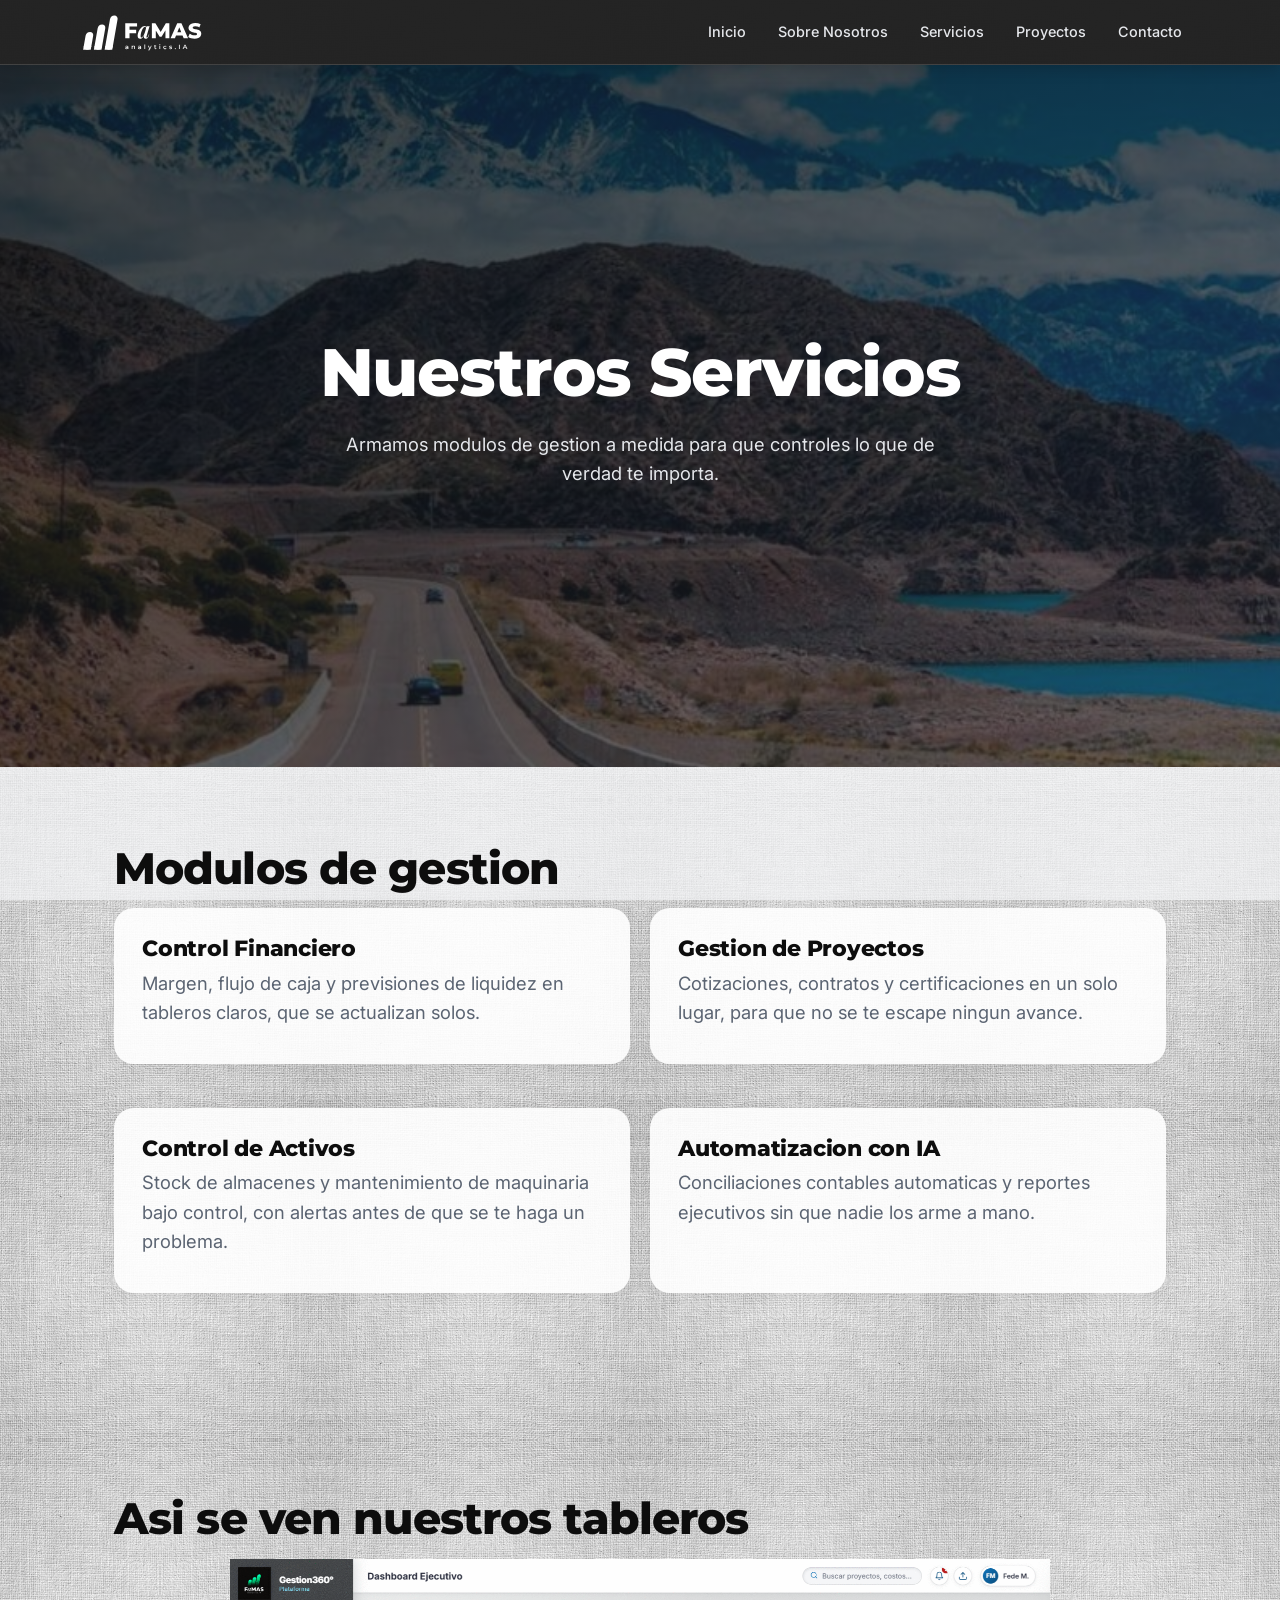
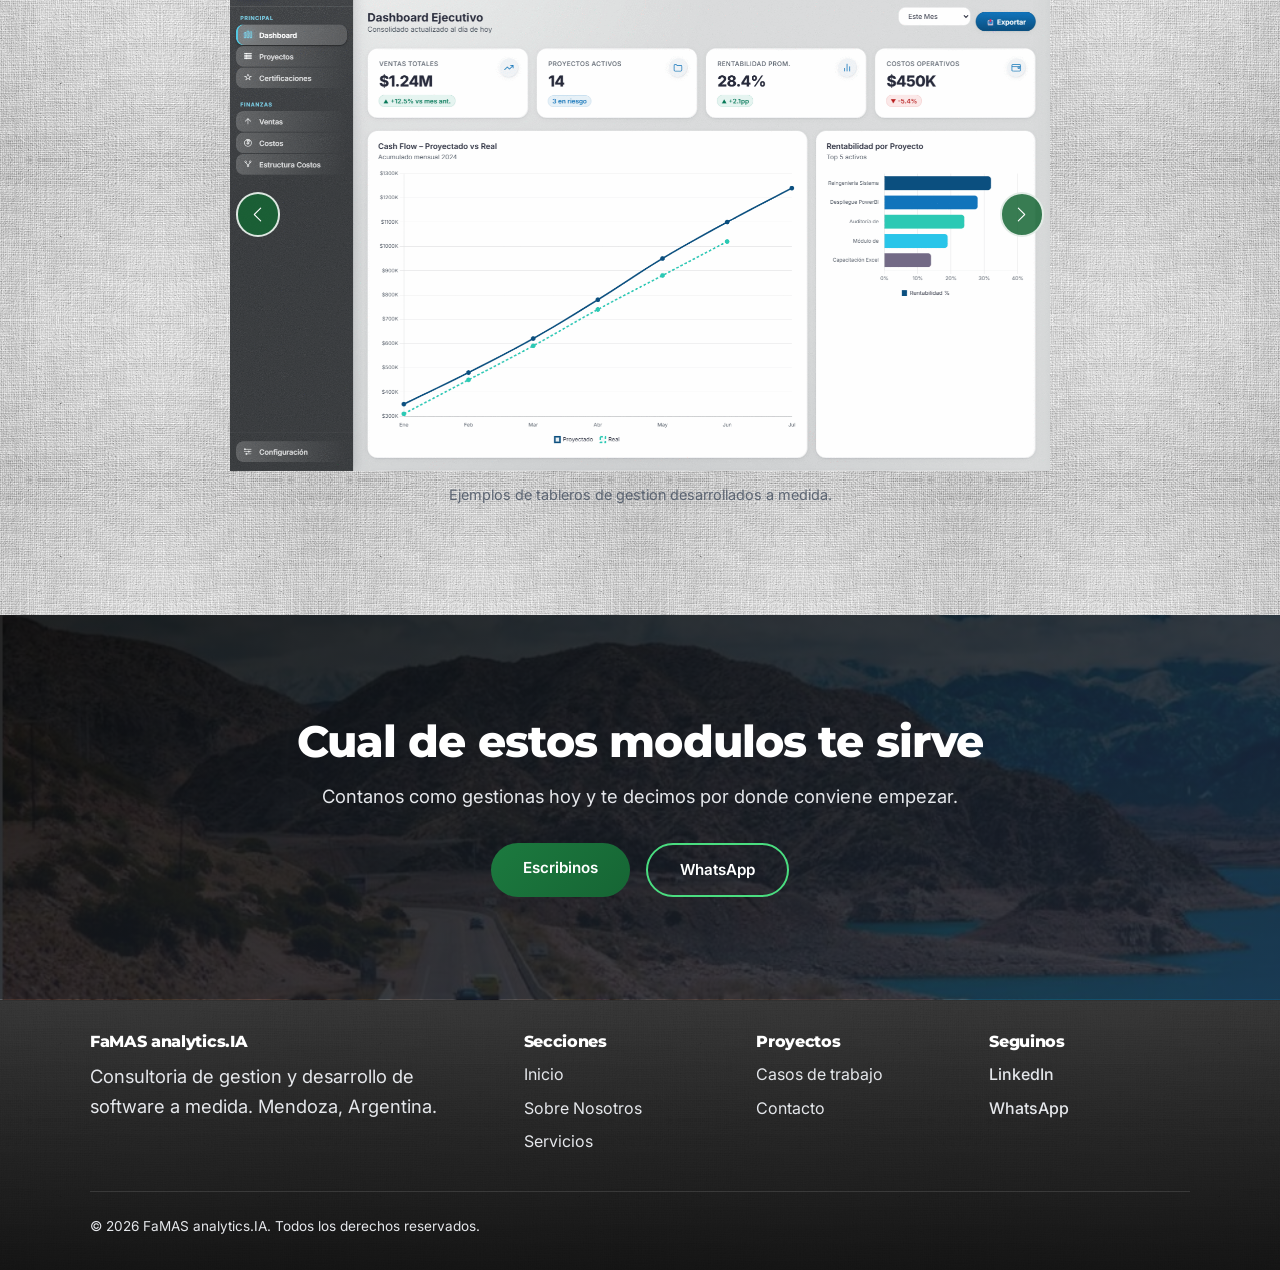
<file: pages/servicios.html>
<!DOCTYPE html>
<html lang="es">
<head>
  <meta charset="UTF-8">
  <meta name="viewport" content="width=device-width, initial-scale=1.0">
  <title>Servicios de Consultoria y Gestion | FaMAS analytics.IA</title>
  <link rel="icon" type="image/svg+xml" href="../assets/favicon.svg">

  <!-- Entregable 9: SEO on-page -->
  <meta name="description" content="Modulos de control financiero, gestion de proyectos, control de activos y automatizacion con IA para tu empresa en crecimiento, por FaMAS analytics.IA.">
  <meta name="keywords" content="control financiero, gestion de proyectos, control de activos, automatizacion con inteligencia artificial">

  <!-- Entregable 2: fuentes de Google Fonts -->
  <link rel="preconnect" href="https://fonts.googleapis.com">
  <link href="https://fonts.googleapis.com/css2?family=Inter:wght@400;500&family=Montserrat:wght@600;700;800&family=Playfair+Display:ital,wght@1,600&display=swap" rel="stylesheet">
  <!-- Entregable 5: Bootstrap CSS via CDN -->
  <link href="https://cdn.jsdelivr.net/npm/bootstrap@5.3.3/dist/css/bootstrap.min.css" rel="stylesheet">
  <!-- Entregable 8: lib de animaciones (AOS) -->
  <link href="https://unpkg.com/aos@2.3.1/dist/aos.css" rel="stylesheet">
  <!-- Entregable 2: hoja de estilos propia (va despues de Bootstrap para poder sobreescribir) -->
  <link rel="stylesheet" href="../styles/styles.css">
</head>
<body>

  <!-- Entregable 5: navbar de bootstrap, responsive con menu hamburguesa -->
  <header class="site-header">
    <nav class="navbar navbar-expand-lg navbar-dark">
      <div class="container">
        <a class="navbar-brand logo" href="../index.html">
          <!-- logo en svg, se ve nitido en cualquier tamaño -->
          <img class="logo-img" src="../assets/logo-famas-horizontal-blanco.svg" alt="Logo de FaMAS analytics.IA">
        </a>
        <button class="navbar-toggler" type="button" data-bs-toggle="collapse" data-bs-target="#menuPrincipal" aria-controls="menuPrincipal" aria-expanded="false" aria-label="Abrir menu de navegacion">
          <span class="navbar-toggler-icon"></span>
        </button>
        <div class="collapse navbar-collapse" id="menuPrincipal">
          <ul class="navbar-nav ms-auto nav-list">
            <li class="nav-item"><a class="nav-link" href="../index.html">Inicio</a></li>
            <li class="nav-item"><a class="nav-link" href="sobre-mi.html">Sobre Nosotros</a></li>
            <li class="nav-item"><a class="nav-link" href="servicios.html">Servicios</a></li>
            <li class="nav-item"><a class="nav-link" href="proyectos.html">Proyectos</a></li>
            <li class="nav-item"><a class="nav-link" href="contacto.html">Contacto</a></li>
          </ul>
        </div>
      </div>
    </nav>
  </header>

  <main>
    <section class="hero-full seccion-oscura">
      <div class="section-inner">
        <h1>Nuestros Servicios</h1>
        <p>Armamos modulos de gestion a medida para que controles lo que de verdad te importa.</p>
      </div>
    </section>

    <!-- Entregable 8: grid de tarjetas full responsive -->
    <section class="section" data-aos="fade-up">
      <h2>Modulos de gestion</h2>

      <div class="cards-grid">
        <article class="card" data-aos="fade-up">
          <h3>Control Financiero</h3>
          <p>Margen, flujo de caja y previsiones de liquidez en tableros claros, que se actualizan solos.</p>
        </article>

        <article class="card" data-aos="fade-up" data-aos-delay="100">
          <h3>Gestion de Proyectos</h3>
          <p>Cotizaciones, contratos y certificaciones en un solo lugar, para que no se te escape ningun avance.</p>
        </article>

        <article class="card" data-aos="fade-up" data-aos-delay="200">
          <h3>Control de Activos</h3>
          <p>Stock de almacenes y mantenimiento de maquinaria bajo control, con alertas antes de que se te haga un problema.</p>
        </article>

        <article class="card" data-aos="fade-up" data-aos-delay="300">
          <h3>Automatizacion con IA</h3>
          <p>Conciliaciones contables automaticas y reportes ejecutivos sin que nadie los arme a mano.</p>
        </article>
      </div>
    </section>
    <section class="section" data-aos="fade-up">
      <h2>Asi se ven nuestros tableros</h2>
      <!-- carrusel con todos los tableros (famas360, fam-analytics y ejemplos) -->
      <div id="galeriaTableros" class="carousel slide" data-bs-ride="carousel">
        <div class="carousel-inner">
          <div class="carousel-item active">
            <img src="../assets/famas360-01-dashboard.png" class="d-block w-100" alt="Dashboard ejecutivo con indicadores de rentabilidad, ventas y proyectos activos">
          </div>
          <div class="carousel-item">
            <img src="../assets/fam-analytics-01-dashboard.png" class="d-block w-100" alt="Tablero de control con indicadores de facturacion, ventas y rentabilidad">
          </div>
          <div class="carousel-item">
            <img src="../assets/Ejemplo-Dashboard.png" class="d-block w-100" alt="Tablero de gestion con graficos de evolucion e indicadores">
          </div>
          <div class="carousel-item">
            <img src="../assets/famas360-02-proyectos.png" class="d-block w-100" alt="Listado de proyectos con su estado y avance">
          </div>
          <div class="carousel-item">
            <img src="../assets/famas360-03-certificaciones.png" class="d-block w-100" alt="Modulo de certificaciones de obra con montos y periodos">
          </div>
          <div class="carousel-item">
            <img src="../assets/famas360-04-ventas.png" class="d-block w-100" alt="Panel de ventas con evolucion mensual y por categoria">
          </div>
          <div class="carousel-item">
            <img src="../assets/famas360-05-costos.png" class="d-block w-100" alt="Control de costos por proyecto y por rubro">
          </div>
          <div class="carousel-item">
            <img src="../assets/famas360-06-estructura-costos.png" class="d-block w-100" alt="Estructura de costos desglosada por categoria">
          </div>
          <div class="carousel-item">
            <img src="../assets/famas360-07-configuracion.png" class="d-block w-100" alt="Pantalla de configuracion del sistema de gestion">
          </div>
          <div class="carousel-item">
            <img src="../assets/famas360-08-nuevo-proyecto-wizard.png" class="d-block w-100" alt="Asistente paso a paso para crear un nuevo proyecto">
          </div>
          <div class="carousel-item">
            <img src="../assets/fam-analytics-02-proyectos.png" class="d-block w-100" alt="Tablero analitico de seguimiento de proyectos">
          </div>
          <div class="carousel-item">
            <img src="../assets/Ejemplo-Dashboard2.png" class="d-block w-100" alt="Tablero de Power BI con facturacion anual y rentabilidad">
          </div>
          <div class="carousel-item">
            <img src="../assets/Ejemplo-forcast.png" class="d-block w-100" alt="Grafico de proyeccion (forecast) de resultados">
          </div>
        </div>
        <button class="carousel-control-prev" type="button" data-bs-target="#galeriaTableros" data-bs-slide="prev">
          <span class="carousel-control-prev-icon" aria-hidden="true"></span>
          <span class="visually-hidden">Anterior</span>
        </button>
        <button class="carousel-control-next" type="button" data-bs-target="#galeriaTableros" data-bs-slide="next">
          <span class="carousel-control-next-icon" aria-hidden="true"></span>
          <span class="visually-hidden">Siguiente</span>
        </button>
      </div>
      <p class="pie-galeria">Ejemplos de tableros de gestion desarrollados a medida.</p>
    </section>

    <!-- franja de cierre, igual que en el index -->
    <section class="section-full cierre" data-aos="fade-up">
      <div class="section-inner">
        <h2>Cual de estos modulos te sirve</h2>
        <p>Contanos como gestionas hoy y te decimos por donde conviene empezar.</p>
        <div class="hero-acciones">
          <a class="btn" href="contacto.html">Escribinos</a>
          <a class="btn btn-secundario" href="https://wa.me/5492615087856" target="_blank">WhatsApp</a>
        </div>
      </div>
    </section>
  </main>

  <!-- Entregable 1: footer con columnas, copyright y redes -->
  <footer class="site-footer">
    <div class="footer-grid">
      <div class="footer-col">
        <h2 class="footer-marca">FaMAS analytics.IA</h2>
        <p>Consultoria de gestion y desarrollo de software a medida. Mendoza, Argentina.</p>
      </div>

      <div class="footer-col">
        <h2>Secciones</h2>
        <ul class="footer-lista">
          <li><a href="../index.html">Inicio</a></li>
          <li><a href="../pages/sobre-mi.html">Sobre Nosotros</a></li>
          <li><a href="../pages/servicios.html">Servicios</a></li>
        </ul>
      </div>

      <div class="footer-col">
        <h2>Proyectos</h2>
        <ul class="footer-lista">
          <li><a href="../pages/proyectos.html">Casos de trabajo</a></li>
          <li><a href="../pages/contacto.html">Contacto</a></li>
        </ul>
      </div>

      <div class="footer-col">
        <h2>Seguinos</h2>
        <ul class="social-list footer-lista">
          <li><a href="https://www.linkedin.com/in/federico-mastrascusa-a8b022154/" target="_blank">LinkedIn</a></li>
          <li><a href="https://wa.me/5492615087856" target="_blank">WhatsApp</a></li>
        </ul>
      </div>
    </div>

    <p class="footer-legal">&copy; 2026 FaMAS analytics.IA. Todos los derechos reservados.</p>
  </footer>

  <!-- Entregable 5: bootstrap JS bundle (trae popper) -->
  <script src="https://cdn.jsdelivr.net/npm/bootstrap@5.3.3/dist/js/bootstrap.bundle.min.js"></script>
  <!-- Entregable 8: lib de animaciones (AOS) -->
  <script src="https://unpkg.com/aos@2.3.1/dist/aos.js"></script>
  <script>AOS.init({ duration: 700, once: true });</script>
</body>
</html>
</file>
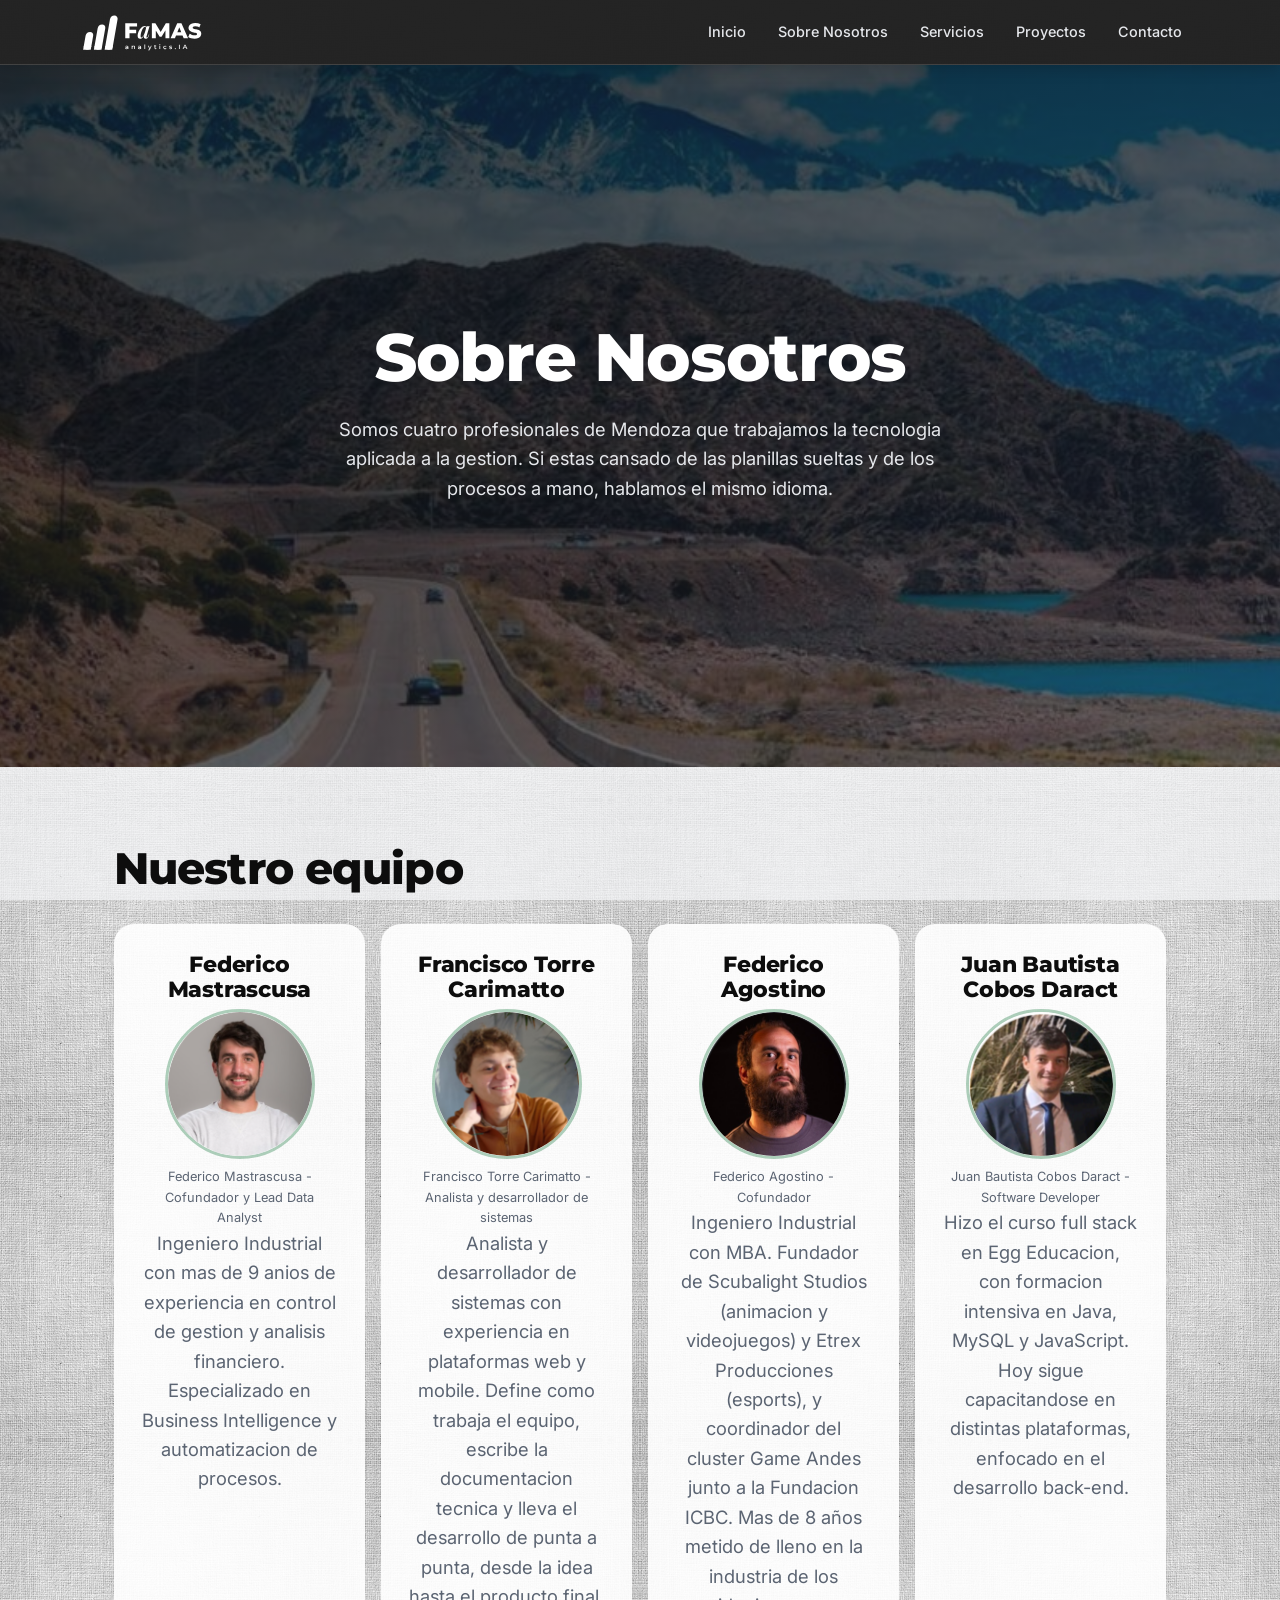
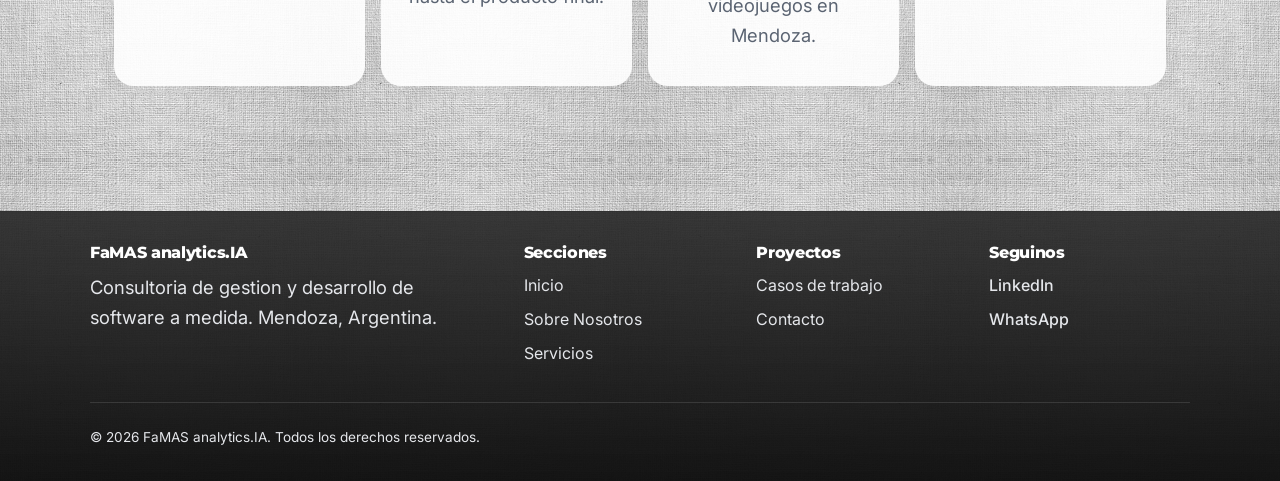
<file: pages/sobre-mi.html>
<!DOCTYPE html>
<html lang="es">
<head>
  <meta charset="UTF-8">
  <meta name="viewport" content="width=device-width, initial-scale=1.0">
  <title>Sobre Nosotros | FaMAS analytics.IA - Consultores en Mendoza</title>
  <link rel="icon" type="image/svg+xml" href="../assets/favicon.svg">

  <!-- Entregable 9: SEO on-page -->
  <meta name="description" content="Conoce al equipo de FaMAS analytics.IA: Federico Mastrascusa, Francisco Torre Carimatto, Federico Agostino y Juan Bautista Cobos Daract, especialistas en control de gestion y desarrollo de software.">
  <meta name="keywords" content="equipo FaMAS analytics.IA, control de gestion, project controller, business intelligence, industria de videojuegos">

  <!-- Entregable 2: fuentes de Google Fonts -->
  <link rel="preconnect" href="https://fonts.googleapis.com">
  <link href="https://fonts.googleapis.com/css2?family=Inter:wght@400;500&family=Montserrat:wght@600;700;800&family=Playfair+Display:ital,wght@1,600&display=swap" rel="stylesheet">
  <!-- Entregable 5: Bootstrap CSS via CDN -->
  <link href="https://cdn.jsdelivr.net/npm/bootstrap@5.3.3/dist/css/bootstrap.min.css" rel="stylesheet">
  <!-- Entregable 8: lib de animaciones (AOS) -->
  <link href="https://unpkg.com/aos@2.3.1/dist/aos.css" rel="stylesheet">
  <!-- Entregable 2: hoja de estilos propia (va despues de Bootstrap para poder sobreescribir) -->
  <link rel="stylesheet" href="../styles/styles.css">
</head>
<body>

  <!-- Entregable 5: navbar de bootstrap, responsive con menu hamburguesa -->
  <header class="site-header">
    <nav class="navbar navbar-expand-lg navbar-dark">
      <div class="container">
        <a class="navbar-brand logo" href="../index.html">
          <!-- logo en svg, se ve nitido en cualquier tamaño -->
          <img class="logo-img" src="../assets/logo-famas-horizontal-blanco.svg" alt="Logo de FaMAS analytics.IA">
        </a>
        <button class="navbar-toggler" type="button" data-bs-toggle="collapse" data-bs-target="#menuPrincipal" aria-controls="menuPrincipal" aria-expanded="false" aria-label="Abrir menu de navegacion">
          <span class="navbar-toggler-icon"></span>
        </button>
        <div class="collapse navbar-collapse" id="menuPrincipal">
          <ul class="navbar-nav ms-auto nav-list">
            <li class="nav-item"><a class="nav-link" href="../index.html">Inicio</a></li>
            <li class="nav-item"><a class="nav-link" href="sobre-mi.html">Sobre Nosotros</a></li>
            <li class="nav-item"><a class="nav-link" href="servicios.html">Servicios</a></li>
            <li class="nav-item"><a class="nav-link" href="proyectos.html">Proyectos</a></li>
            <li class="nav-item"><a class="nav-link" href="contacto.html">Contacto</a></li>
          </ul>
        </div>
      </div>
    </nav>
  </header>

  <main>
    <section class="hero-full seccion-oscura">
      <div class="section-inner">
        <h1>Sobre Nosotros</h1>
        <p>Somos cuatro profesionales de Mendoza que trabajamos la tecnologia aplicada a la gestion. Si estas cansado de las planillas sueltas y de los procesos a mano, hablamos el mismo idioma.</p>
      </div>
    </section>

    <!-- Entregable 4: grid con areas nombradas para el equipo -->
    <section class="section team-grid" data-aos="fade-up">
      <h2 class="area-titulo">Nuestro equipo</h2>

      <article class="card area-federico" data-aos="fade-up">
        <h3>Federico Mastrascusa</h3>
        <figure class="media-figure">
          <img src="../assets/federico.png" alt="Foto de perfil de Federico Mastrascusa, cofundador de FaMAS analytics.IA">
          <figcaption>Federico Mastrascusa - Cofundador y Lead Data Analyst</figcaption>
        </figure>
        <p>Ingeniero Industrial con mas de 9 anios de experiencia en control de gestion y analisis financiero. Especializado en Business Intelligence y automatizacion de procesos.</p>
      </article>

      <article class="card area-francisco" data-aos="fade-up" data-aos-delay="150">
        <h3>Francisco Torre Carimatto</h3>
        <figure class="media-figure">
          <img src="../assets/francisco.png" alt="Foto de perfil de Francisco Torre Carimatto, analista y desarrollador de sistemas de FaMAS analytics.IA">
          <figcaption>Francisco Torre Carimatto - Analista y desarrollador de sistemas</figcaption>
        </figure>
        <p>Analista y desarrollador de sistemas con experiencia en plataformas web y mobile. Define como trabaja el equipo, escribe la documentacion tecnica y lleva el desarrollo de punta a punta, desde la idea hasta el producto final.</p>
      </article>

      <article class="card area-agostino" data-aos="fade-up" data-aos-delay="300">
        <h3>Federico Agostino</h3>
        <figure class="media-figure">
          <img src="../assets/agostino.png" alt="Foto de perfil de Federico Agostino, cofundador de FaMAS analytics.IA">
          <figcaption>Federico Agostino - Cofundador</figcaption>
        </figure>
        <p>Ingeniero Industrial con MBA. Fundador de Scubalight Studios (animacion y videojuegos) y Etrex Producciones (esports), y coordinador del cluster Game Andes junto a la Fundacion ICBC. Mas de 8 años metido de lleno en la industria de los videojuegos en Mendoza.</p>
      </article>
      <article class="card area-cobos" data-aos="fade-up" data-aos-delay="450">
        <h3>Juan Bautista Cobos Daract</h3>
        <figure class="media-figure">
          <img src="../assets/cobos.png" alt="Foto de perfil de Juan Bautista Cobos Daract, software developer de FaMAS analytics.IA">
          <figcaption>Juan Bautista Cobos Daract - Software Developer</figcaption>
        </figure>
        <p>Hizo el curso full stack en Egg Educacion, con formacion intensiva en Java, MySQL y JavaScript. Hoy sigue capacitandose en distintas plataformas, enfocado en el desarrollo back-end.</p>
      </article>
    </section>
  </main>

  <!-- Entregable 1: footer con columnas, copyright y redes -->
  <footer class="site-footer">
    <div class="footer-grid">
      <div class="footer-col">
        <h2 class="footer-marca">FaMAS analytics.IA</h2>
        <p>Consultoria de gestion y desarrollo de software a medida. Mendoza, Argentina.</p>
      </div>

      <div class="footer-col">
        <h2>Secciones</h2>
        <ul class="footer-lista">
          <li><a href="../index.html">Inicio</a></li>
          <li><a href="../pages/sobre-mi.html">Sobre Nosotros</a></li>
          <li><a href="../pages/servicios.html">Servicios</a></li>
        </ul>
      </div>

      <div class="footer-col">
        <h2>Proyectos</h2>
        <ul class="footer-lista">
          <li><a href="../pages/proyectos.html">Casos de trabajo</a></li>
          <li><a href="../pages/contacto.html">Contacto</a></li>
        </ul>
      </div>

      <div class="footer-col">
        <h2>Seguinos</h2>
        <ul class="social-list footer-lista">
          <li><a href="https://www.linkedin.com/in/federico-mastrascusa-a8b022154/" target="_blank">LinkedIn</a></li>
          <li><a href="https://wa.me/5492615087856" target="_blank">WhatsApp</a></li>
        </ul>
      </div>
    </div>

    <p class="footer-legal">&copy; 2026 FaMAS analytics.IA. Todos los derechos reservados.</p>
  </footer>

  <!-- Entregable 5: bootstrap JS bundle (trae popper) -->
  <script src="https://cdn.jsdelivr.net/npm/bootstrap@5.3.3/dist/js/bootstrap.bundle.min.js"></script>
  <!-- Entregable 8: lib de animaciones (AOS) -->
  <script src="https://unpkg.com/aos@2.3.1/dist/aos.js"></script>
  <script>AOS.init({ duration: 700, once: true });</script>
</body>
</html>
</file>
<file: styles/styles.css>
* {
  margin: 0;
  padding: 0;
  box-sizing: border-box;
}

html {
  scroll-behavior: smooth;
}

body {
  font-family: "Inter", sans-serif;
  color: #111111;
  line-height: 1.6;
  background-color: #ffffff;
  background-image: linear-gradient(180deg, rgba(255, 255, 255, 0.85), rgba(243, 244, 246, 0.72)), url("../assets/textura-lino.jpg");
  background-repeat: no-repeat, repeat;
  background-size: auto, 320px 320px;
  background-attachment: fixed, scroll;
}

a {
  color: #166534;
  text-decoration: none;
}

.page-grid {
  display: grid;
  grid-template-areas: "hero" "problema" "fases" "servicios" "industrias" "trabajo" "galeria" "faq" "quienes" "cierre";
  gap: 1rem;
}

.area-hero {
  grid-area: hero;
}

.area-problema {
  grid-area: problema;
}

.area-fases {
  grid-area: fases;
}

.area-servicios {
  grid-area: servicios;
}

.area-industrias {
  grid-area: industrias;
}

.area-trabajo {
  grid-area: trabajo;
}

.area-galeria {
  grid-area: galeria;
}

.area-faq {
  grid-area: faq;
}

.area-quienes {
  grid-area: quienes;
}

.area-cierre {
  grid-area: cierre;
}

.team-grid {
  display: grid;
  grid-template-areas: "titulo" "federico" "francisco" "agostino" "cobos";
  gap: 1rem;
}

.area-titulo {
  grid-area: titulo;
}

.area-federico {
  grid-area: federico;
}

.area-francisco {
  grid-area: francisco;
}

.area-agostino {
  grid-area: agostino;
}

.area-cobos {
  grid-area: cobos;
}

@media (min-width: 768px) {
  .team-grid {
    grid-template-areas: "titulo titulo" "federico francisco" "agostino cobos";
    grid-template-columns: repeat(2, 1fr);
  }
}
@media (min-width: 1024px) {
  .page-grid {
    grid-template-areas: "hero" "problema" "fases" "servicios" "industrias" "trabajo" "faq" "quienes" "cierre";
  }
  .team-grid {
    grid-template-areas: "titulo titulo titulo titulo" "federico francisco agostino cobos";
    grid-template-columns: repeat(4, 1fr);
  }
}
.section {
  max-width: 1100px;
  margin: 0 auto 1.5rem auto;
  padding: clamp(3rem, 6vw, 5rem) 1.5rem;
}

.section-full,
.hero-full {
  width: 100%;
  padding: clamp(4rem, 8vw, 7rem) 1.5rem;
}

.section-inner {
  max-width: 1100px;
  margin: 0 auto;
}

.seccion-oscura {
  color: #ffffff;
  text-align: center;
}
.seccion-oscura h1,
.seccion-oscura h2,
.seccion-oscura h3 {
  color: #ffffff;
}
.seccion-oscura p {
  color: #e5e7eb;
  max-width: 640px;
  margin-left: auto;
  margin-right: auto;
}
.seccion-oscura .alterno-antetitulo {
  color: #4ade80;
}

.hero-full {
  min-height: 78vh;
  display: flex;
  align-items: center;
  background-image: linear-gradient(160deg, rgba(13, 13, 13, 0.8), rgba(31, 41, 55, 0.62)), url("../assets/mendoza-potrerillos.jpg");
  background-size: cover;
  background-position: center;
  background-attachment: fixed;
}
@media (max-width: 768px) {
  .hero-full {
    background-attachment: scroll;
  }
}

.hero-full .hero-title {
  max-width: 900px;
  margin-left: auto;
  margin-right: auto;
}

.hero-badges {
  display: flex;
  flex-wrap: wrap;
  justify-content: center;
  gap: 0.5rem;
  margin-top: 1.5rem;
}

.highlight-list {
  padding-left: 1.2rem;
}
.highlight-list li {
  margin-bottom: 0.5rem;
}

.contacto-flex {
  display: flex;
  flex-direction: column;
  gap: 2rem;
}
@media (min-width: 1024px) {
  .contacto-flex {
    flex-direction: row;
    align-items: flex-start;
  }
}

.contacto-form-col,
.contacto-info-col {
  flex: 1;
}

.media-figure {
  margin: 0;
}
.media-figure img {
  max-width: 100%;
  border-radius: 20px;
  display: block;
}
.media-figure figcaption {
  font-size: 0.85rem;
  color: #5b6472;
  margin-top: 0.5rem;
}

.contacto-info-col .media-figure img {
  max-width: 220px;
}

.hero-acciones {
  display: flex;
  flex-wrap: wrap;
  justify-content: center;
  gap: 1rem;
  margin-top: 2rem;
}

.bloque-alterno {
  max-width: 1100px;
  margin: 0 auto 1.5rem auto;
  padding: clamp(2rem, 5vw, 4rem) 1.5rem;
  display: grid;
  grid-template-columns: 1fr;
  gap: 2rem;
}
@media (min-width: 1024px) {
  .bloque-alterno {
    grid-template-columns: 1fr 1fr;
    align-items: center;
    gap: 3rem;
  }
}

.alterno-texto {
  background-color: rgba(255, 255, 255, 0.92);
  border-radius: 20px;
  box-shadow: 0 4px 20px rgba(0, 0, 0, 0.06);
  padding: clamp(1.5rem, 4vw, 3rem);
}

.alterno-antetitulo {
  text-transform: uppercase;
  letter-spacing: 2px;
  font-size: 0.75rem;
  font-weight: 600;
  color: #166534;
  margin-bottom: 0.5rem;
}

.area-trabajo .alterno-texto {
  background-color: transparent;
  box-shadow: none;
  padding-left: 0;
  padding-right: 0;
}

.alterno-img img {
  width: 100%;
  border-radius: 20px;
  box-shadow: 0 16px 40px rgba(0, 0, 0, 0.12);
}

.pasos-lista {
  padding-left: 1.25rem;
}
.pasos-lista li {
  margin-bottom: 1.25rem;
}
.pasos-lista h3 {
  margin-bottom: 0.25rem;
}
.pasos-lista p {
  margin: 0;
}

.clientes-cards {
  display: flex;
  flex-direction: column;
  gap: 1rem;
  margin-top: 1.5rem;
}

.card-mini {
  background-color: rgba(255, 255, 255, 0.92);
  border-radius: 20px;
  box-shadow: 0 4px 20px rgba(0, 0, 0, 0.06);
  padding: 18px 22px;
  transition: transform 0.2s ease;
}
.card-mini h3 {
  margin: 0 0 0.25rem 0;
  font-size: 1.05rem;
}
.card-mini p {
  margin: 0;
}
.card-mini:hover {
  transform: translateX(4px);
}

.servicios-banner {
  background-image: url("../assets/fondo2.jpg");
  background-size: cover;
  background-position: center;
  height: clamp(150px, 22vw, 250px);
  border-radius: 20px;
  margin: 1.25rem 0 0.5rem 0;
  box-shadow: 0 10px 26px rgba(0, 0, 0, 0.12);
  opacity: 0.8;
}

.pie-galeria {
  text-align: center;
  color: #5b6472;
  font-size: 0.9rem;
  margin-top: 0.75rem;
}

.fondo-suave {
  opacity: 0.8;
}

h1, h2, h3 {
  font-family: "Montserrat", sans-serif;
  font-weight: 800;
  letter-spacing: -0.02em;
  line-height: 1.1;
  color: #0d0d0d;
}

h1 {
  font-size: clamp(2.4rem, 5vw + 1rem, 4.2rem);
  margin-bottom: 1.25rem;
}

h2 {
  font-size: clamp(1.8rem, 3vw + 1rem, 2.75rem);
  margin-bottom: 1rem;
}

h3 {
  font-size: clamp(1.15rem, 1vw + 1rem, 1.4rem);
  letter-spacing: -0.01em;
  margin-bottom: 0.5rem;
}

p {
  font-size: clamp(1rem, 0.4vw + 0.95rem, 1.15rem);
  font-weight: 400;
  color: #5b6472;
  margin-bottom: 0.5rem;
}

.site-header {
  position: sticky;
  top: 0;
  z-index: 20;
}

.site-header .navbar {
  background-color: rgba(13, 13, 13, 0.9);
  border-bottom: 1px solid rgba(255, 255, 255, 0.14);
  padding: 0.5rem 0;
  box-shadow: 0 2px 16px rgba(0, 0, 0, 0.2);
}

.site-header .navbar .container {
  display: flex;
  justify-content: space-between;
  align-items: center;
}

.logo {
  font-family: "Montserrat", sans-serif;
  font-weight: 700;
  color: #ffffff;
  display: flex;
  align-items: center;
  gap: 0.5rem;
}

.logo-img {
  height: 38px;
  width: auto;
}

.site-header .nav-list .nav-link {
  color: #e5e7eb;
  font-weight: 500;
  font-size: 0.9rem;
  transition: color 0.2s ease;
  border-radius: 999px;
  padding: 0.5rem 1rem;
}
.site-header .nav-list .nav-link:hover {
  color: #ffffff;
  background-color: rgba(74, 222, 128, 0.15);
}
.site-header .nav-list .nav-link:focus {
  outline: 2px solid #4ade80;
  outline-offset: 2px;
}
.site-header .nav-list .nav-link:active {
  color: #ffffff;
  background-color: rgba(74, 222, 128, 0.3);
}

.site-footer {
  background-image: linear-gradient(180deg, rgba(38, 38, 38, 0.9), rgba(13, 13, 13, 0.96));
  border-top: 1px solid rgba(255, 255, 255, 0.12);
  color: #e5e7eb;
  padding: 2rem 1.5rem;
  text-align: center;
  display: flex;
  flex-direction: column;
  align-items: center;
  gap: 0.75rem;
}
.site-footer p {
  color: #e5e7eb;
}
@media (min-width: 1024px) {
  .site-footer {
    text-align: left;
  }
}

.social-list {
  list-style: none;
  display: flex;
  flex-direction: column;
  gap: 0.5rem;
}
.social-list a {
  color: #e5e7eb;
  font-weight: 500;
}

.footer-grid {
  width: 100%;
  max-width: 1100px;
  margin: 0 auto;
  display: grid;
  grid-template-columns: 1fr;
  gap: 2rem;
  text-align: left;
}
@media (min-width: 768px) {
  .footer-grid {
    grid-template-columns: repeat(2, 1fr);
  }
}
@media (min-width: 1024px) {
  .footer-grid {
    grid-template-columns: 2fr 1fr 1fr 1fr;
  }
}

.footer-col h2 {
  font-size: 1rem;
  color: #ffffff;
  margin-bottom: 0.75rem;
}

.footer-marca {
  font-size: 1.25rem;
}

.footer-lista {
  list-style: none;
  padding: 0;
  margin: 0;
  display: flex;
  flex-direction: column;
  gap: 0.5rem;
}
.footer-lista a {
  color: #e5e7eb;
}

.footer-legal {
  width: 100%;
  max-width: 1100px;
  margin: 1.5rem auto 0 auto;
  padding-top: 1.5rem;
  border-top: 1px solid rgba(255, 255, 255, 0.12);
  font-size: 0.85rem;
}

.btn {
  background-image: linear-gradient(135deg, #1c7a3f, #166534);
  color: #ffffff;
  border: none;
  padding: 0.85rem 2rem;
  border-radius: 999px;
  font-family: "Inter", sans-serif;
  font-weight: 600;
  font-size: 0.95rem;
  cursor: pointer;
  transition: background-color 0.2s ease;
}
.btn:hover {
  background-image: linear-gradient(135deg, #166534, #12592c);
}
.btn:focus {
  outline: 2px solid #0f4d26;
  outline-offset: 2px;
}
.btn:active {
  background-image: linear-gradient(135deg, #12592c, #0f4d26);
  transform: scale(0.98);
}

.btn-secundario {
  background-image: none;
  background-color: transparent;
  color: #0f4d26;
  border: 2px solid #166534;
}
.btn-secundario:hover {
  background-color: rgba(22, 101, 52, 0.1);
}

.seccion-oscura .btn-secundario {
  color: #ffffff;
  border-color: #4ade80;
}
.seccion-oscura .btn-secundario:hover {
  background-color: rgba(255, 255, 255, 0.12);
}

a.btn {
  display: inline-block;
  text-decoration: none;
}

.card {
  background-color: rgba(255, 255, 255, 0.9);
  border: none;
  border-radius: 20px;
  padding: 28px;
  margin-bottom: 1.5rem;
  box-shadow: 0 4px 20px rgba(0, 0, 0, 0.06);
  transition: transform 0.25s ease;
}
.card:hover {
  transform: translateY(-6px);
  box-shadow: 0 16px 32px rgba(22, 101, 52, 0.15);
}

.team-grid .card {
  display: flex;
  flex-direction: column;
  align-items: center;
  text-align: center;
}
.team-grid .media-figure {
  width: 100%;
}
.team-grid .media-figure img {
  margin: 0 auto;
  width: 150px;
  height: 150px;
  border-radius: 50%;
  border: 3px solid rgba(28, 122, 63, 0.35);
}
.team-grid figcaption {
  font-size: 0.8rem;
  margin-top: 0.5rem;
}
.team-grid h3 {
  min-height: 3rem;
}

#galeriaProyectos,
#galeriaTableros {
  max-width: 820px;
  margin: 0 auto;
}
#galeriaProyectos .carousel-control-prev,
#galeriaProyectos .carousel-control-next,
#galeriaTableros .carousel-control-prev,
#galeriaTableros .carousel-control-next {
  width: 3.5rem;
  opacity: 1;
}
#galeriaProyectos .carousel-control-prev-icon,
#galeriaProyectos .carousel-control-next-icon,
#galeriaTableros .carousel-control-prev-icon,
#galeriaTableros .carousel-control-next-icon {
  width: 2.8rem;
  height: 2.8rem;
  border-radius: 50%;
  background-color: rgba(22, 101, 52, 0.85);
  border: 2px solid rgba(255, 255, 255, 0.85);
  background-size: 42%;
}

.tabs-servicios {
  border-bottom: 2px solid #e5e7eb;
  gap: 0.25rem;
}
.tabs-servicios .nav-link {
  color: #5b6472;
  font-weight: 600;
  border: none;
  border-radius: 12px 12px 0 0;
  transition: color 0.2s ease;
}
.tabs-servicios .nav-link:hover {
  color: #166534;
  background-color: rgba(22, 101, 52, 0.08);
}
.tabs-servicios .nav-link.active {
  color: #0f4d26;
  background-color: #ffffff;
  border-bottom: 3px solid #166534;
}

.paneles-servicios {
  background-color: rgba(255, 255, 255, 0.9);
  border-radius: 20px;
  box-shadow: 0 4px 20px rgba(0, 0, 0, 0.06);
  padding: 28px;
  margin-top: 1.5rem;
  min-height: 235px;
}
@media (min-width: 768px) {
  .paneles-servicios {
    min-height: 195px;
  }
}
@media (min-width: 992px) {
  .paneles-servicios {
    min-height: 165px;
  }
}
.paneles-servicios h3 {
  margin-top: 0;
}

.faq-lista .accordion-item {
  border: 1px solid #e5e7eb;
  border-radius: 12px;
  margin-bottom: 0.75rem;
  overflow: hidden;
}
.faq-lista .accordion-button {
  font-family: "Montserrat", sans-serif;
  font-weight: 600;
  color: #111111;
  background-color: #ffffff;
  transition: background-color 0.2s ease;
}
.faq-lista .accordion-button:not(.collapsed) {
  color: #0f4d26;
  background-color: rgba(22, 101, 52, 0.08);
}
.faq-lista .accordion-button:focus {
  outline: 2px solid #0f4d26;
  outline-offset: -2px;
  box-shadow: none;
}
.faq-lista .accordion-body p {
  margin: 0;
}

.cierre {
  background-image: linear-gradient(160deg, rgba(13, 13, 13, 0.9), rgba(31, 41, 55, 0.82)), url("../assets/mendoza-potrerillos.jpg");
  background-size: cover;
  background-position: center;
  text-align: center;
}
.cierre h2 {
  color: #ffffff;
}
.cierre p {
  color: #e5e7eb;
  max-width: 640px;
  margin-left: auto;
  margin-right: auto;
}
.cierre .btn-secundario {
  color: #ffffff;
  border-color: #4ade80;
}

.proceso {
  padding: clamp(3rem, 6vw, 5rem) 0;
}

.proceso-cabecera {
  max-width: 1100px;
  margin: 0 auto 1.5rem auto;
  padding: 0 1.5rem;
}

.proceso-carrusel {
  max-width: 1100px;
  margin: 0 auto;
  padding: 0 1.5rem;
}

.proceso-carrusel .carousel-inner {
  display: grid;
}

.proceso-carrusel .carousel-item {
  grid-area: 1/1;
  display: block;
  transform: none;
  opacity: 0;
  pointer-events: none;
  transition: opacity 0.5s ease;
}

.proceso-carrusel .carousel-item.active {
  opacity: 1;
  pointer-events: auto;
}

.proceso-carrusel .carousel-item .frente-texto,
.proceso-carrusel .carousel-item .frente-items {
  transform: translateY(10px);
  transition: transform 0.55s ease;
}

.proceso-carrusel .carousel-item.active .frente-texto,
.proceso-carrusel .carousel-item.active .frente-items {
  transform: none;
}

.proceso-carrusel .carousel-indicators.frente-nav {
  position: static;
  justify-content: flex-end;
  align-items: center;
  gap: 0.5rem;
  margin: 0 0 1.25rem 0;
}
.proceso-carrusel .carousel-indicators.frente-nav button {
  width: 2.4rem;
  height: 2.4rem;
  flex: 0 0 auto;
  border-radius: 50%;
  text-indent: 0;
  opacity: 1;
  background-color: transparent;
  border: 2px solid #166534;
  color: #166534;
  font-family: "Montserrat", sans-serif;
  font-weight: 700;
  font-size: 0.95rem;
  transition: all 0.2s ease;
}
.proceso-carrusel .carousel-indicators.frente-nav button:hover {
  background-color: rgba(22, 101, 52, 0.1);
}
.proceso-carrusel .carousel-indicators.frente-nav button.active {
  background-color: #166534;
  color: #ffffff;
  transform: scale(1.08);
}

.frente-grid {
  display: grid;
  grid-template-columns: 1fr;
  grid-template-areas: "img" "texto" "items";
  gap: 1.25rem;
  align-items: start;
}
@media (min-width: 992px) {
  .frente-grid {
    grid-template-columns: 0.95fr 1.05fr;
    grid-template-areas: "img texto" "items items";
    gap: 1.5rem 2.5rem;
  }
}

.frente-img {
  grid-area: img;
  margin: 0;
}
.frente-img img {
  width: 100%;
  border-radius: 20px;
  box-shadow: 0 10px 26px rgba(0, 0, 0, 0.12);
}

.frente-texto {
  grid-area: texto;
}
.frente-texto h3 {
  margin-top: 0;
  font-size: 1.25rem;
}
.frente-texto p {
  font-size: 1rem;
  line-height: 1.6;
}

.proceso-subtitulo {
  font-size: 0.85rem;
  color: #166534;
  margin: 0.75rem 0 0.4rem 0;
}

.frente-items {
  grid-area: items;
  border-top: 1px solid #e5e7eb;
  padding-top: 1rem;
}

.lista-items {
  list-style: none;
  padding: 0;
  margin: 0 0 0.5rem 0;
  display: flex;
  flex-wrap: wrap;
  gap: 0.4rem 0.6rem;
}
.lista-items li {
  padding: 0.3rem 0.65rem;
  border-left: 3px solid #166534;
  background-color: rgba(22, 101, 52, 0.06);
  border-radius: 0 12px 12px 0;
  font-size: 0.8rem;
  line-height: 1.2;
}

.proceso-cierre {
  margin-top: 0.9rem;
  font-weight: 600;
  font-size: 0.95rem;
  color: #166534;
}

.contact-form {
  max-width: 420px;
}

.form-input {
  width: 100%;
  padding: 0.6rem;
  margin-top: 0.25rem;
  border: 1px solid rgba(22, 101, 52, 0.25);
  border-radius: 12px;
  font-family: "Inter", sans-serif;
  box-sizing: border-box;
}

@keyframes fadeInUp {
  from {
    opacity: 0;
    transform: translateY(20px);
  }
  to {
    opacity: 1;
    transform: translateY(0);
  }
}
.hero-title {
  animation: fadeInUp 0.8s ease both;
}

@keyframes pulso {
  0%, 100% {
    box-shadow: 0 0 0 0 rgba(22, 101, 52, 0.35);
  }
  50% {
    box-shadow: 0 0 0 8px rgba(22, 101, 52, 0);
  }
}
.hero-badges .badge:last-child {
  animation: pulso 2.2s ease-in-out infinite;
}

.card .media-figure {
  overflow: hidden;
  border-radius: 20px;
}
.card .media-figure img {
  transition: transform 0.4s ease;
}

.card:hover .media-figure img {
  transform: scale(1.08);
}

.carousel-item img {
  transition: transform 0.6s ease;
}

.carousel-item.active img:hover {
  transform: scale(1.04);
}

.cards-grid {
  display: grid;
  grid-template-columns: 1fr;
  gap: 1.25rem;
}
@media (min-width: 1024px) {
  .cards-grid {
    grid-template-columns: repeat(2, 1fr);
  }
}
</file>
